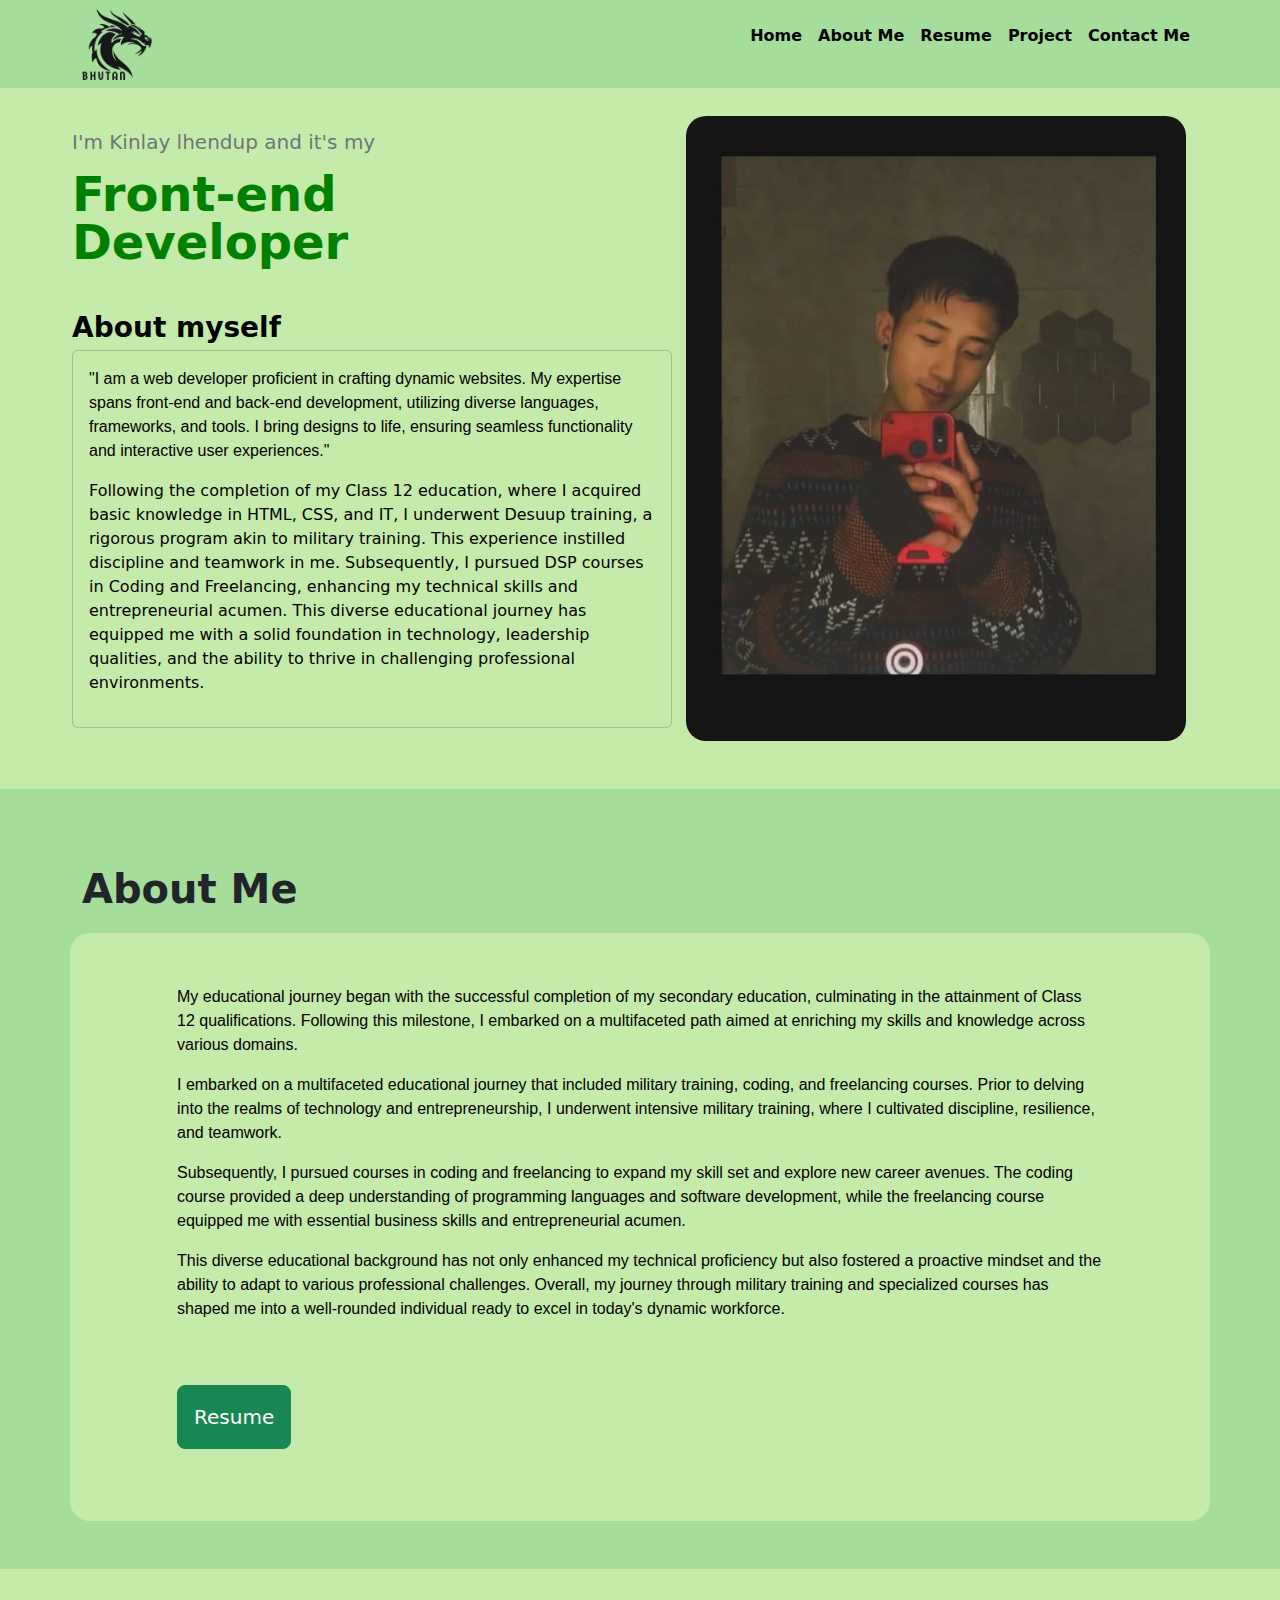
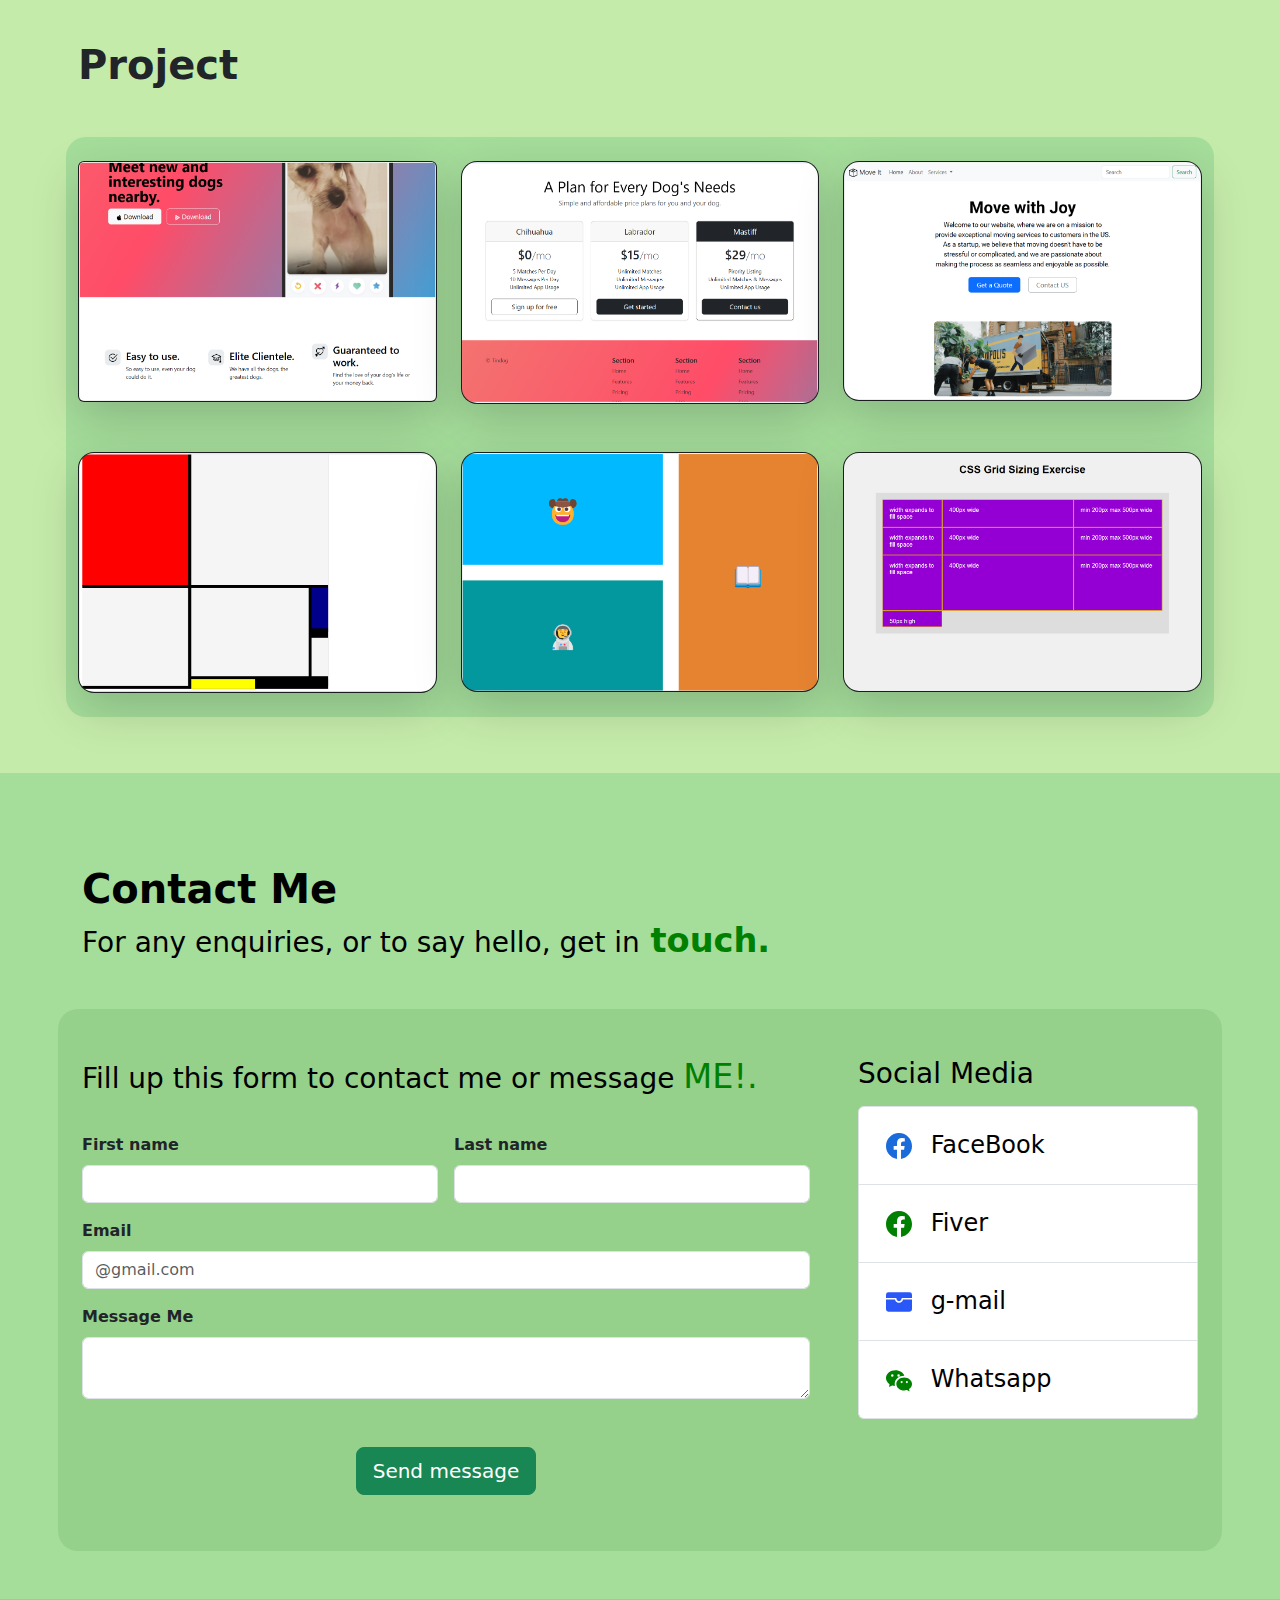
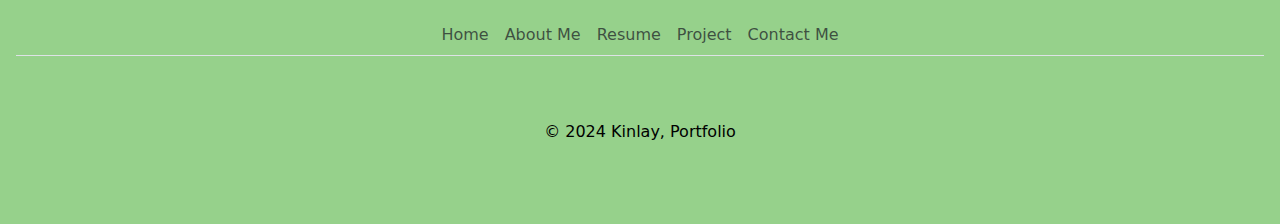
<file: index.html>
<!doctype html>
<html lang="en">
  <head>
    <meta charset="utf-8">
    <meta name="viewport" content="width=device-width, initial-scale=1">
    <title>Project Website</title>
    <link href="https://cdn.jsdelivr.net/npm/bootstrap@5.3.3/dist/css/bootstrap.min.css" rel="stylesheet" integrity="sha384-QWTKZyjpPEjISv5WaRU9OFeRpok6YctnYmDr5pNlyT2bRjXh0JMhjY6hW+ALEwIH" crossorigin="anonymous">
    <link rel="stylesheet" href="./style.css">
  </head>
  <body>
  <script src="https://cdn.jsdelivr.net/npm/bootstrap@5.3.3/dist/js/bootstrap.bundle.min.js" integrity="sha384-YvpcrYf0tY3lHB60NNkmXc5s9fDVZLESaAA55NDzOxhy9GkcIdslK1eN7N6jIeHz" crossorigin="anonymous"></script>


<!-- <header>
  <div class="maincont collapse show" id="navbarHeader"  >
    <div class="container" >
      <div class="row">
        <div class="menubg col-sm-8 col-md-7 py-4">
          <h1 class="text-dark fw-bold  ">MENU</h1>
          <p class="text-body-emphasis ">Click any button to take you in that page. I am a web developer proficient in crafting dynamic websites.
            <p class="text-body-emphasis  "> "My expertise spans front-end and back-end development, utilizing diverse languages, frameworks, and tools. I bring designs to life, ensuring seamless functionality and interactive user experiences."</p>
          </p>
        </div>
        <div class="col-sm-4 offset-md-1 py-4 ">
        
          <div>
            <ul class="navbar-nav ms-auto mb-2 mb-lg-0 "> align-items-right
              <button class="btn btn-success "><li class="nav-item ">
                <a class="nav-link fw-bold " aria-current="page" href="#home">  Home</a>
              </li></button>

              <button class="btn btn-success">
              <li class="nav-item fw-bold ">
                <a class="nav-link " href="#aboutme">About Me </a></li></button>

                <button class="btn btn-success">
                <li class="nav-item fw-bold">
                <a class="nav-link" href="#resume">Resume</a></button>
              </li>
              
              <button class="btn btn-success">
              <li class="nav-item fw-bold">
                <a class="nav-link" href="#project">Project</a>
              </li></button>

              <button class="btn btn-success">
              <li class="nav-item fw-bold">
                <a class="nav-link" href="#contact">Contact Me</a>
              </li>
            </button>
              
            </ul>
          </div>
        </div>
      </div>
    </div>
  </div>
  <div id="home" class="navbar navbar-dark shadow-sm">
    <div class="container">
      <img src="./image/logo.png" alt="logo.png" width="70rem">
      <button class="navbar-toggler text-bg-success" type="button" data-bs-toggle="collapse" data-bs-target="#navbarHeader" aria-controls="navbarHeader" aria-expanded="true" aria-label="Toggle navigation">
        <span class="navbar-toggler-icon"></span>
      </button>
    </div>
  </div>
</header>  -->
<!--  -->

<div id="home" class="menubg ">
  <nav class="navbar navbar-expand-md navbar-dark fixed-top ">
    <div class="container">
      <img src="./image/logo.png" alt="logo.png" width="70rem">
      <button class="navbar-toggler" type="button" data-bs-toggle="collapse" data-bs-target="#navbarCollapse" aria-controls="navbarCollapse" aria-expanded="false" aria-label="Toggle navigation">
        <span class="navbar-toggler-icon"></span>
      </button>
      <div class="leftnav">
      <div class="collapse navbar-collapse" id="navbarCollapse">
        
        <ul class="navbar-nav me-auto mb-2 mb-md-3">
          <li class="nav-item">
            <a class="nav-link fw-bold"  href="#home">Home</a>
          </li>
          <li class="nav-item">
            <a class="nav-link fw-bold" href="#aboutme">About Me</a>
          </li>
          <li class="nav-item">
            <a class="nav-link fw-bold" href="#aboutme">Resume</a>
          </li>
          <li class="nav-item">
            <a class="nav-link fw-bold" href="#project">Project</a>
          </li>
          <li class="nav-item">
            <a class="nav-link fw-bold" href="#contact">Contact Me</a>
          </li>
        </ul>
      </div>
      </div>
    </div>
  </nav>
</div>

    
    <!-- first section Which is home page -->
    <div class="imgbg">
    <div id="leftimg" class="row flex-lg-row-reverse align-items-center g-5 px-5 pb-5 pt-5 mx-0">
      <div class="col-10 col-sm-8 col-lg-6">
        <img id="pic" src="./image/kinlay.jpeg" class="d-block mx-lg-auto img-fluid" alt="image" width="500" height="500" loading="lazy">
      </div>
      <div class="col-lg-6">
        <h5 class="text-secondary mb-3">I'm Kinlay lhendup and it's my</h5>
        <h1 class="display-5 fw-bold text-body-emphasis lh-1 mb-5 text-secondary"><span style="color: green;">Front-end Developer</span></h1>
        
        <!-- <p>
          <div class="d-grid gap-2 d-md-flex justify-content-md-start">
          <button class="btn btn-success btn-lg px-5 me-md-3" type="button" data-bs-toggle="collapse" data-bs-target="#collapseWidthExample" aria-expanded="false" aria-controls="collapseWidthExample" >
            Click here for more
          </button>
        </div>
        </p> -->
        <h3 class=" fw-bold text-body-emphasis lh-1 mb-2 text-secondary">About myself</h3>
        <div style="min-height: 120px;">
          <!-- <div class="collapse collapse-horizontal" id="collapseWidthExample"> -->
            <div class="card card-body text-body-emphasis " style="width: 600px;">
            <p class="fw">
              "I am a web developer proficient in crafting dynamic websites. My expertise spans front-end and back-end development, utilizing diverse languages, frameworks, and tools. I bring designs to life, ensuring seamless functionality and interactive user experiences."
              </p>
              <p>
              Following the completion of my Class 12 education, where I acquired basic knowledge in HTML, CSS, and IT, I underwent Desuup training, a rigorous program akin to military training. This experience instilled discipline and teamwork in me. Subsequently, I pursued DSP courses in Coding and Freelancing, enhancing my technical skills and entrepreneurial acumen. This diverse educational journey has equipped me with a solid foundation in technology, leadership qualities, and the ability to thrive in challenging professional environments.
            </p>
            </div>
          <!-- </div> -->
        </div>  
    </div>
  </div>
</div>
 
  <!-- RESUME PAGE -->
<div id="aboutme" class="resbg" >
  <section class="py-5 text-center container">
    <div class="fw pt-4">
      <h1 class="fw-bold mt-1">About Me</h1></div>
    <div class="box row pt-1">
      <div class="about-para col-lg-10 t-5 mx-auto">

      <p class="fw text-body-emphasis mt-5 ">
          My educational journey began with the successful completion of my secondary education, culminating in the attainment of Class 12 qualifications. Following this milestone, I embarked on a multifaceted path aimed at enriching my skills and knowledge across various domains.
          </P>
          <p class="fw text-body-emphasis ">
          I embarked on a multifaceted educational journey that included military training, coding, and freelancing courses. Prior to delving into the realms of technology and entrepreneurship, I underwent intensive military training, where I cultivated discipline, resilience, and teamwork.
        </p>
          <p class="fw text-body-emphasis ">
          Subsequently, I pursued courses in coding and freelancing to expand my skill set and explore new career avenues. The coding course provided a deep understanding of programming languages and software development, while the freelancing course equipped me with essential business skills and entrepreneurial acumen.
        </p>
          <p class="fw text-body-emphasis mb-5 ">
          This diverse educational background has not only enhanced my technical proficiency but also fostered a proactive mindset and the ability to adapt to various professional challenges. Overall, my journey through military training and specialized courses has shaped me into a well-rounded individual ready to excel in today's dynamic workforce.
        </p>

        <div id="resume" class="d-flex mb-4">
          <a class="btn btn-success btn-lg py-3 mt-3 mb-5" data-bs-toggle="offcanvas" href="#offcanvasExample" role="button" aria-controls="offcanvasExample">
          Resume
        </a>
      
        
        </div>
       

        <div class="offcanvas offcanvas-start" tabindex="-1" id="offcanvasExample" aria-labelledby="offcanvasExampleLabel">
          <div class="leftcol offcanvas-header">

            <h1 class="offcanvas-title fw-bold " id="offcanvasExampleLabel">Education and Skills</h1>
            <button type="button" class="btn-close" data-bs-dismiss="offcanvas" aria-label="Close"></button>
          </div>

            <div class="leftcont">
           <!-- box1 -->
              <div class="col mt-0 shadow mt-2 mx-4 bg-body-tertiary-rounded">
                <div class="card shadow-sm">
                  <div class="icons">
                    <svg class="icon bd-placeholder-img card-img-top "xmlns="http://www.w3.org/2000/svg" width="50" height="50" fill="currentColor" class="bi bi-pencil-square" viewBox="0 0 16 16">
                      <path d="M15.502 1.94a.5.5 0 0 1 0 .706L14.459 3.69l-2-2L13.502.646a.5.5 0 0 1 .707 0l1.293 1.293zm-1.75 2.456-2-2L4.939 9.21a.5.5 0 0 0-.121.196l-.805 2.414a.25.25 0 0 0 .316.316l2.414-.805a.5.5 0 0 0 .196-.12l6.813-6.814z"/>
                      <path fill-rule="evenodd" d="M1 13.5A1.5 1.5 0 0 0 2.5 15h11a1.5 1.5 0 0 0 1.5-1.5v-6a.5.5 0 0 0-1 0v6a.5.5 0 0 1-.5.5h-11a.5.5 0 0 1-.5-.5v-11a.5.5 0 0 1 .5-.5H9a.5.5 0 0 0 0-1H2.5A1.5 1.5 0 0 0 1 2.5z"/>
                    </svg>

                  <svg class="icon bd-placeholder-img card-img-top " xmlns="http://www.w3.org/2000/svg" width="50" height="50" fill="currentColor" class="bi bi-laptop" viewBox="0 0 16 16">
                    <path d="M13.5 3a.5.5 0 0 1 .5.5V11H2V3.5a.5.5 0 0 1 .5-.5zm-11-1A1.5 1.5 0 0 0 1 3.5V12h14V3.5A1.5 1.5 0 0 0 13.5 2zM0 12.5h16a1.5 1.5 0 0 1-1.5 1.5h-13A1.5 1.5 0 0 1 0 12.5"/>
                  </svg>
                  
                </div>
                  <div class="card-body text-body-emphasis">
                    <p class="card-text">I have completed Class 12 with a main focus on 
                        E-commerce, supplemented by basic knowledge of HTML, CSS, and IT. This specialized education equipped me with essential skills in online business and fundamental understanding of web development, fostering my academic and professional growth.</p>
                    <div class="d-flex justify-content-between ">
                      <div></div>
                      <small class="text-body-emphasis">Year of Graduation: 2017-2018</small>
                    </div>
                  </div>
                  <!-- secpara -->
                  <div class="card-body text-body-emphasis">
                    <p class="card-text">
                      I possess proficient knowledge and practical experience in HTML, CSS, and Bootstrap. This expertise enables me to design and develop responsive and visually appealing websites, ensuring an optimal user experience across various devices and platforms.</p>
                    <div class="d-flex justify-content-between ">
                      <div></div>
                      <small class="text-body-emphasis">Year of Graduation: 2022-2024</small>
                    </div>
                  </div>
                </div>
              </div>
           </div>
        </div>
       </div>
      </section>
      
     </div>
     
     <!-- project -->
     <div  class="projectbg ">
      <div id="project" class="container px-2 py-2 pt-4"  id="custom-cards"> 
        <div  class="project-assignment ">
          <h1  class="fw-bold mt-5">Project</h1>
        </div>
        
    
        <div class="three-box row row-cols-1 row-cols-lg-3 align-items-stretch g-4  mt-5 mb-5">
          <div class="col mb-4">
            <div class="cardbg card card-cover h-90 overflow-hidden text-bg-dark rounded-2  shadow-lg" >
              <div class="col">
                <a href="./11.2 TinDog Project/index.html">
                <img class="images" src="./image/projectimg/one.png" alt="one.png">
               </a>
              </div>
            </div>
          </div>
    
          <div class="col mb-4">
            <div class="cardbg card card-cover h-90 overflow-hidden text-bg-dark rounded-4 shadow-lg" >
              <div class="col">
                <a href="./11.2 TinDog Project/index.html">
                <img class="images" src="./image/projectimg/two.png" alt="two.png">
              </a>
              </div>
            </div>
          </div>
    
          <div class="col mb-4">
            <div class="cardbg card card-cover h-90 overflow-hidden text-bg-dark rounded-4 shadow-lg" >
              <div class="col">
                <a href="./11.1 Bootstrap Components/index.html">
                <img class="images" src="./image/projectimg/three.png" alt="three.png">
              </a>
              </div>
            </div>
          </div>

          <div class="col mb-4">
            <div class="cardbg card card-cover h-90 overflow-hidden text-bg-dark rounded-4 shadow-lg" >
              <div class="col">
                <a href="./10.3 Mondrian Project/index.html">
                <img class="images" src="./image/projectimg/four.png" alt="four.png">
                </a>
              </div>
            </div>
          </div>
    
          <div class="col mb-4">
            <div class="cardbg card card-cover h-90 overflow-hidden text-bg-dark rounded-4 shadow-lg" >
              <div class="col">
                <a href="./10.2 Grid Placement/exercise3.html">
                <img class="images" src="./image/projectimg/five.png" alt="five.png">
              </a>
              </div>
            </div>
          </div>
    
          <div class="col mb-4">
            <div class="cardbg card card-cover h-90 overflow-hidden text-bg-dark rounded-4 shadow-lg" >
              <div class="col">
                <a href="./10.1 Grid Sizing/index.html">
                <img class="images" src="./image/projectimg/six.png" alt="six.png">
              </a>
              </div>
            </div>
          </div>
      </div>
  </div>

  </div>

  
  <!-- contact -->
  <div class="maincont  ">
  <div id="contact" class="container pt-5 ">
    
    <div class="pb-5">
      <div  class="mt-1 pt-3 mb-5">
        
       <h1 class="formhead fw-bold text-body-emphasis mt-4 ">Contact Me</h1>
        <h3 class=" text-body-emphasis" >
          For any enquiries, or to say hello, get in<span style="color:green; font-size:larger ;" > <b>touch.</b></span>
        </h3>
      </div>
  
      <div class="contact row g-5 mt-2 ">
        <div class="col-md-5 col-lg-4 order-md-last">
          <h3 class="d-flex justify-content-between align-items-center mb-3">
            <span class="text-body-emphasis">Social Media</span>
            
          </h3>
          <ul class="list-group mb-3">
            <li class="list-group-item d-flex justify-content-between lh-sm">
              <div>
                <a class="sociallink" href="https://www.facebook.com/login/web/?email=77223489&is_from_lara=1">
                <h4 class="py-2 mt-2  text-body-emphasis">
                  <svg class="icon1" xmlns="http://www.w3.org/2000/svg" width="16" height="26" fill="currentColor" class="bi bi-facebook" viewBox="0 0 16 16">
                    <path d="M16 8.049c0-4.446-3.582-8.05-8-8.05C3.58 0-.002 3.603-.002 8.05c0 4.017 2.926 7.347 6.75 7.951v-5.625h-2.03V8.05H6.75V6.275c0-2.017 1.195-3.131 3.022-3.131.876 0 1.791.157 1.791.157v1.98h-1.009c-.993 0-1.303.621-1.303 1.258v1.51h2.218l-.354 2.326H9.25V16c3.824-.604 6.75-3.934 6.75-7.951"/></svg>
                FaceBook </h4>
              </a>
              </div>
            </li>
            <li class="list-group-item d-flex justify-content-between lh-sm">

              <div>
                <a class="sociallink" href="https://www.fiverr.com/">
                <h4 class="py-2 mt-2  text-body-emphasis">
                  <svg class="icon2" xmlns="http://www.w3.org/2000/svg" width="16" height="26" fill="currentColor" class="bi bi-facebook" viewBox="0 0 16 16">
                    <path d="M16 8.049c0-4.446-3.582-8.05-8-8.05C3.58 0-.002 3.603-.002 8.05c0 4.017 2.926 7.347 6.75 7.951v-5.625h-2.03V8.05H6.75V6.275c0-2.017 1.195-3.131 3.022-3.131.876 0 1.791.157 1.791.157v1.98h-1.009c-.993 0-1.303.621-1.303 1.258v1.51h2.218l-.354 2.326H9.25V16c3.824-.604 6.75-3.934 6.75-7.951"/></svg>
                Fiver </h4>
              </a>
              </div>
            
            </li>

            <li class="list-group-item d-flex justify-content-between lh-sm">
              <div>
                <a class="sociallink" href="https://mail.google.com/mail/u/0/#sent?compose=new">
                <h4 class="py-2 mt-2 text-body-emphasis">
                  <svg class="icon3" xmlns="http://www.w3.org/2000/svg" width="16" height="26" fill="currentColor" class="bi bi-wallet-fill" viewBox="0 0 16 16">
                    <path d="M1.5 2A1.5 1.5 0 0 0 0 3.5v2h6a.5.5 0 0 1 .5.5c0 .253.08.644.306.958.207.288.557.542 1.194.542s.987-.254 1.194-.542C9.42 6.644 9.5 6.253 9.5 6a.5.5 0 0 1 .5-.5h6v-2A1.5 1.5 0 0 0 14.5 2z"/>
                    <path d="M16 6.5h-5.551a2.7 2.7 0 0 1-.443 1.042C9.613 8.088 8.963 8.5 8 8.5s-1.613-.412-2.006-.958A2.7 2.7 0 0 1 5.551 6.5H0v6A1.5 1.5 0 0 0 1.5 14h13a1.5 1.5 0 0 0 1.5-1.5z"/>
                  </svg>
                g-mail </h4>
              </a>
              </div>
            </li>
            <li class="list-group-item d-flex justify-content-between lh-sm">
              <div>
                <a class="sociallink" href="https://www.whatsapp.com/download?lang=en">
                <h4 class="py-2 mt-2  text-body-emphasis">
                  <svg class="icon4" xmlns="http://www.w3.org/2000/svg" width="16" height="26" fill="currentColor" class="bi bi-wechat" viewBox="0 0 16 16">
                    <path d="M11.176 14.429c-2.665 0-4.826-1.8-4.826-4.018 0-2.22 2.159-4.02 4.824-4.02S16 8.191 16 10.411c0 1.21-.65 2.301-1.666 3.036a.32.32 0 0 0-.12.366l.218.81a.6.6 0 0 1 .029.117.166.166 0 0 1-.162.162.2.2 0 0 1-.092-.03l-1.057-.61a.5.5 0 0 0-.256-.074.5.5 0 0 0-.142.021 5.7 5.7 0 0 1-1.576.22M9.064 9.542a.647.647 0 1 0 .557-1 .645.645 0 0 0-.646.647.6.6 0 0 0 .09.353Zm3.232.001a.646.646 0 1 0 .546-1 .645.645 0 0 0-.644.644.63.63 0 0 0 .098.356"/>
                    <path d="M0 6.826c0 1.455.781 2.765 2.001 3.656a.385.385 0 0 1 .143.439l-.161.6-.1.373a.5.5 0 0 0-.032.14.19.19 0 0 0 .193.193q.06 0 .111-.029l1.268-.733a.6.6 0 0 1 .308-.088q.088 0 .171.025a6.8 6.8 0 0 0 1.625.26 4.5 4.5 0 0 1-.177-1.251c0-2.936 2.785-5.02 5.824-5.02l.15.002C10.587 3.429 8.392 2 5.796 2 2.596 2 0 4.16 0 6.826m4.632-1.555a.77.77 0 1 1-1.54 0 .77.77 0 0 1 1.54 0m3.875 0a.77.77 0 1 1-1.54 0 .77.77 0 0 1 1.54 0"/>
                  </svg>
                Whatsapp </h4>
              </a>
              </div>
            </li>
            <!-- <li class="list-group-item d-flex justify-content-between">
              <div>
                <a class="sociallink" href="https://www.facebook.com/login.php/">
                <h4 class="py-2 mt-2  text-body-emphasis">
                  <svg class="icon5" xmlns="http://www.w3.org/2000/svg" width="16" height="26" fill="currentColor" class="bi bi-telephone-plus-fill" viewBox="0 0 16 16">
                    <path fill-rule="evenodd" d="M1.885.511a1.745 1.745 0 0 1 2.61.163L6.29 2.98c.329.423.445.974.315 1.494l-.547 2.19a.68.68 0 0 0 .178.643l2.457 2.457a.68.68 0 0 0 .644.178l2.189-.547a1.75 1.75 0 0 1 1.494.315l2.306 1.794c.829.645.905 1.87.163 2.611l-1.034 1.034c-.74.74-1.846 1.065-2.877.702a18.6 18.6 0 0 1-7.01-4.42 18.6 18.6 0 0 1-4.42-7.009c-.362-1.03-.037-2.137.703-2.877zM12.5 1a.5.5 0 0 1 .5.5V3h1.5a.5.5 0 0 1 0 1H13v1.5a.5.5 0 0 1-1 0V4h-1.5a.5.5 0 0 1 0-1H12V1.5a.5.5 0 0 1 .5-.5"/>
                  </svg>
                +975-123 456 78 </h4>
              </a>
              </div>
            </li> -->
          </ul> 
        </div>
        <div class="col-md-7 col-lg-8 mb-5">
          <h3 class="mb-3 text-body-emphasis">Fill up this form to contact me or message <span style="color:green; font-size:larger ;" > ME!.</h3></span>

          
          <form class="needs-validation" novalidate="">
            <div class="row g-3">
              <div class="col-sm-6">
                <label for="firstName" class="form-label">First name</label>
                <input type="text" class="form-control" id="firstName" placeholder="" value="" required="">
                <div class="invalid-feedback">
                  Valid first name is required.
                </div>
              </div>
  
              <div class="col-sm-6">
                <label for="lastName" class="form-label">Last name</label>
                <input type="text" class="form-control" id="lastName" placeholder="" value="" required="">
                <div class="invalid-feedback">
                  Valid last name is required.
                </div>
              </div>
  
              
  
              <div class="col-12">
                <label for="email" class="form-label">Email </label>
                <input type="email" class="form-control" id="email" placeholder="@gmail.com">
                <div class="invalid-feedback">
                  Please enter a valid email address for shipping updates.
                </div>
              </div>
  
              <div class="col-12">
                <label for="address" class="form-label">Message Me</label>
                <textarea type="text" class="form-control" id="address" placeholder="" required=""></textarea>
                <div class="invalid-feedback">
                  Please enter your shipping address.
                </div>
              </div>

  
              

            </div>
            <center>
            <button class="f-100 btn btn-success btn-lg mt-5 mb-2" type="submit">Send message</button>
          </center>
          </div>
    
     </div>
    </div>
  </div>
  </div>
  <div class="contact ">
     
    <footer class="contact p-3">
      <ul class="nav justify-content-center border-bottom  mb-3">
        <li class="nav-item"><a href="#home" class="nav-link px-2 text-body-secondary">Home</a></li>
        <li class="nav-item"><a href="#aboutme" class="nav-link px-2 text-body-secondary">About Me</a></li>
        <li class="nav-item"><a href="#aboutme" class="nav-link px-2 text-body-secondary">Resume</a></li>
        <li class="nav-item"><a href="#project" class="nav-link px-2 text-body-secondary">Project</a></li>
        <li class="nav-item"><a href="#contact" class="nav-link px-2 text-body-secondary">Contact Me</a></li>
      </ul>
      <p class="text-center text-body-emphasis p-5 ">© 2024 Kinlay, Portfolio</p>
    </footer>
  </div>
  </body>
</html>
</file>
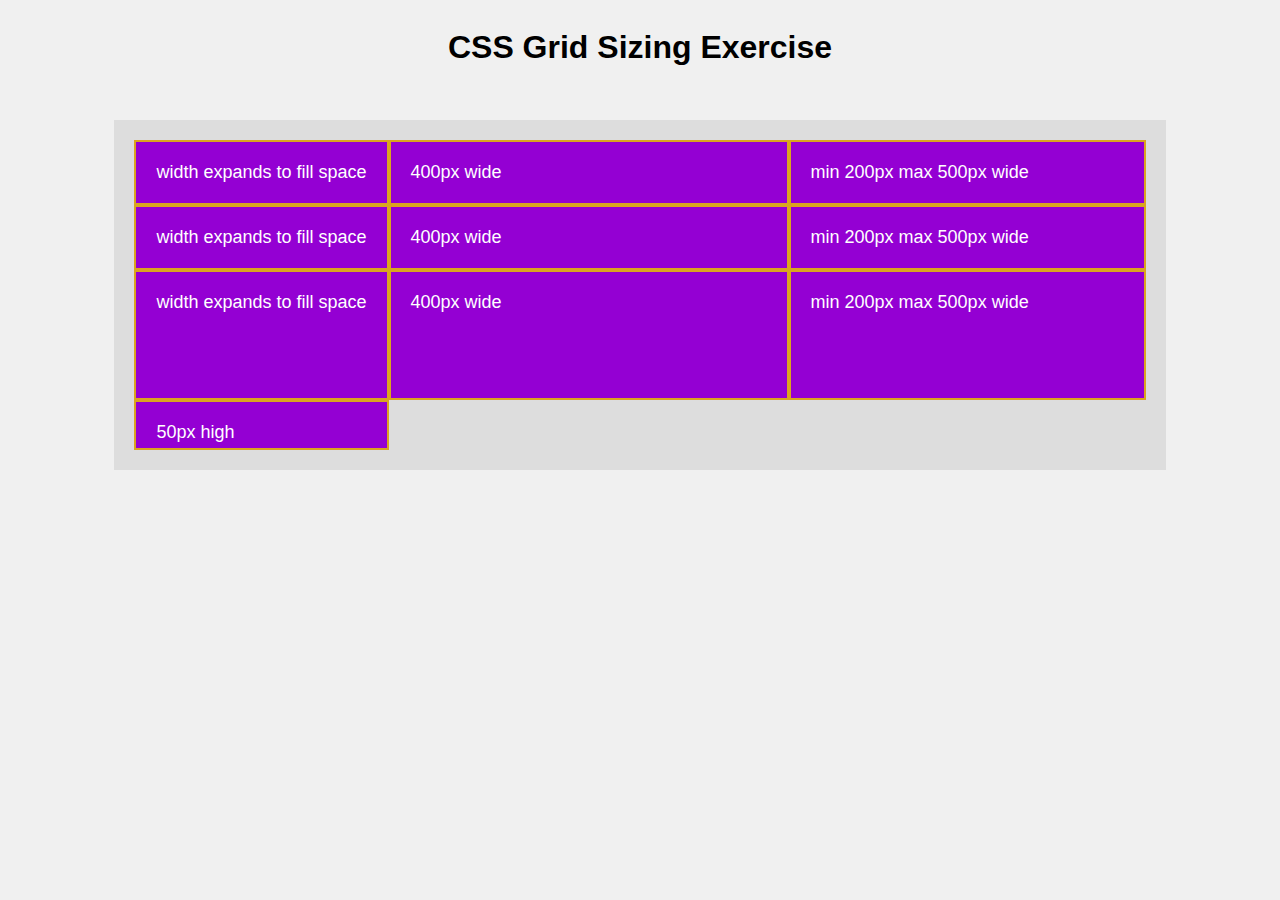
<file: 10.1 Grid Sizing/index.html>
<!DOCTYPE html>
<html lang="en">

<head>
  <meta charset="UTF-8">
  <meta name="viewport" content="width=device-width, initial-scale=1.0">
  <title>CSS Grid Sizing Exercise</title>
  <style>
    body {
      font-family: Arial, sans-serif;
      display: flex;
      flex-direction: column;
      align-items: center;
      justify-content: start;
      background-color: #f0f0f0;
    }

    textarea {
      width: 80%;
      min-height: 150px;
      margin-top: 20px;
      resize: vertical;
      font-family: monospace;
    }

    .grid-container {
      width: 80%;
      background-color: #ddd;
      padding: 20px;
      margin: 2rem;
      display:grid;
      grid-template-columns:auto 400px  minmax(200px, 500px); 
      grid-template-rows: 1fr 1fr 2fr;
      grid-auto-rows: 50px;
    }

    .grid-item {
      background-color: darkviolet;
      color: white;
      font-size: 18px;
      padding: 20px;
      border: 2px solid goldenrod;
      
    }
  </style>
</head>

<body>
  <h1>CSS Grid Sizing Exercise</h1>

  <div class="grid-container" id="container">
    <div class="grid-item">width expands to fill space</div>
    <div class="grid-item">400px wide</div>
    <div class="grid-item">min 200px max 500px wide</div>
    <div class="grid-item">width expands to fill space</div>
    <div class="grid-item">400px wide</div>
    <div class="grid-item">min 200px max 500px wide</div>
    <div class="grid-item">width expands to fill space</div>
    <div class="grid-item">400px wide</div>
    <div class="grid-item">min 200px max 500px wide</div>
    <div class="grid-item">50px high</div>
  </div>
 
</body>

</html>
</file>
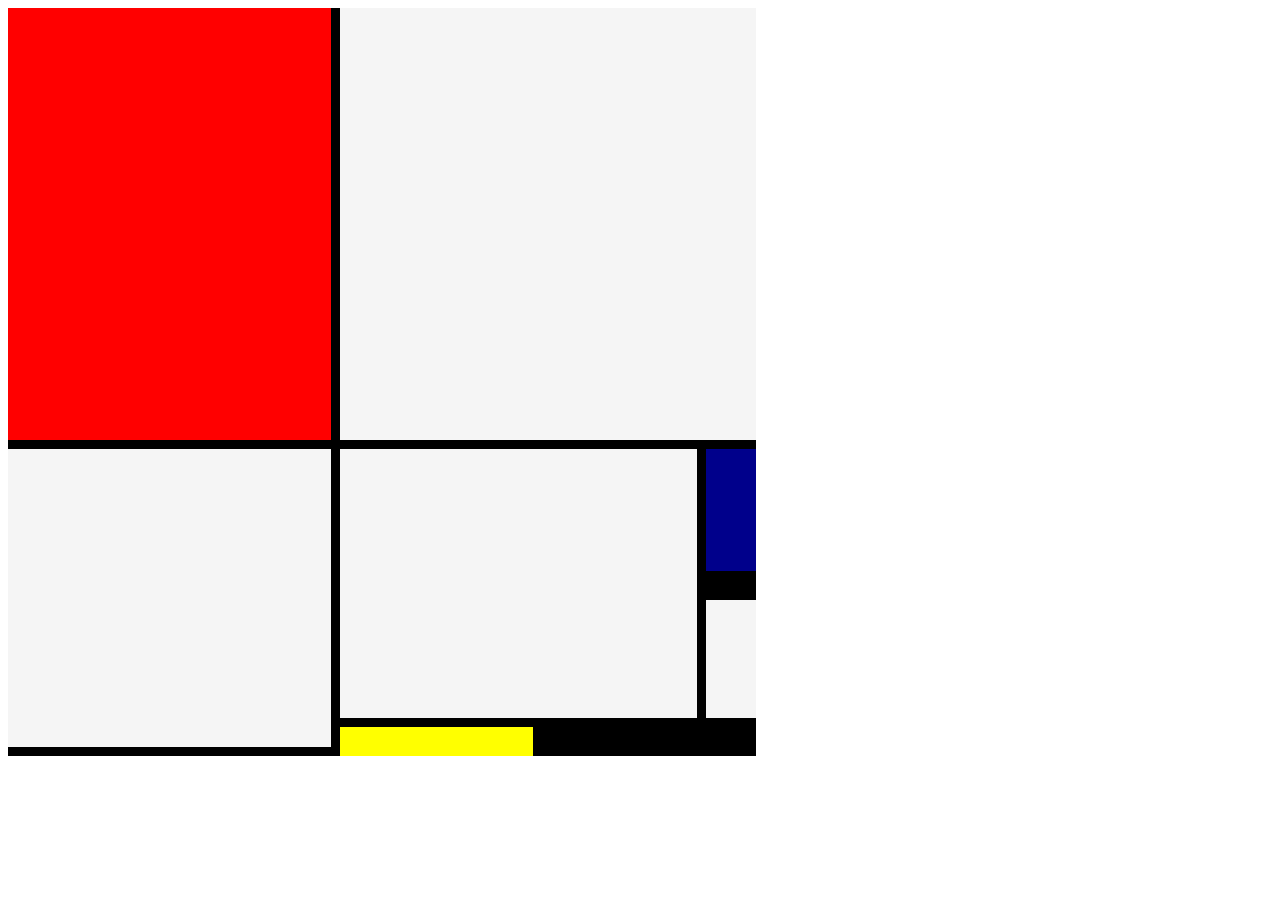
<file: 10.3 Mondrian Project/index.html>
<!DOCTYPE html>
<html lang="en">

<head>
  <meta charset="UTF-8">
  <meta name="viewport" content="width=device-width, initial-scale=1.0">
  <title>Mondrian Project</title>
  <style>
    /* 
    Write your CSS here 
    Gap Colour: #000
    White: #F0F1EC
    Red: #E72F24
    Black: #232629
    Blue: #004592
    Yellow: #F9D01E

    For dimensions, see dimensions.png image.
    HINT: Remember you can't change the properties of grid lines.
    But grid lines are transparent!
    */
    .contain {
      display: grid;
      width: 748px;
      height: 748px;
      grid-template-rows: 424fr 130fr 125fr 20fr;
      grid-template-columns: 320fr 192fr 153fr 50fr;
      gap: 9px;
      /* gap-color:; */
      background-color: black;
     }
     .box1{
      background-color: red;
      
     }
     .box2{
      background-color: whitesmoke;
      grid-column: span 3;
      
     }
     .box3{
      background-color: whitesmoke;
      grid-template-columns: \q\\;
      grid-row: span 3;
     }
     .box4{
      background-color: whitesmoke;
      grid-row: span 2;
      grid-column: span 2;
     }
     .blue{
      background-color: darkblue;
      border-bottom: 10px solid black;
      
     }
     .leftthinwhite{
      background-color: whitesmoke;
      
      margin-top: 10px;
      
     }
     .yellow {
      background-color: yellow;
      grid-row: span 2;
     }
     .black{
      background: color #232629;
      grid-column: span 1;
     }
     .rightthinwhite{
      background-color:black;
     }
  </style>
</head>

<body>
  <!-- Write your HTML here -->

  <div class="contain">

    <div class="box1"></div>

    <div  class="box2"></div>

    <div  class="box3"></div>

    <div  class="box4"></div>

    <div  class="blue"></div>

    <div  class="leftthinwhite"></div>

   <div class="yellow"></div>

   <div  class="black"></div>

  <div  class="rightthinwhite"></div>

</div>

</body>

</html>
</file>
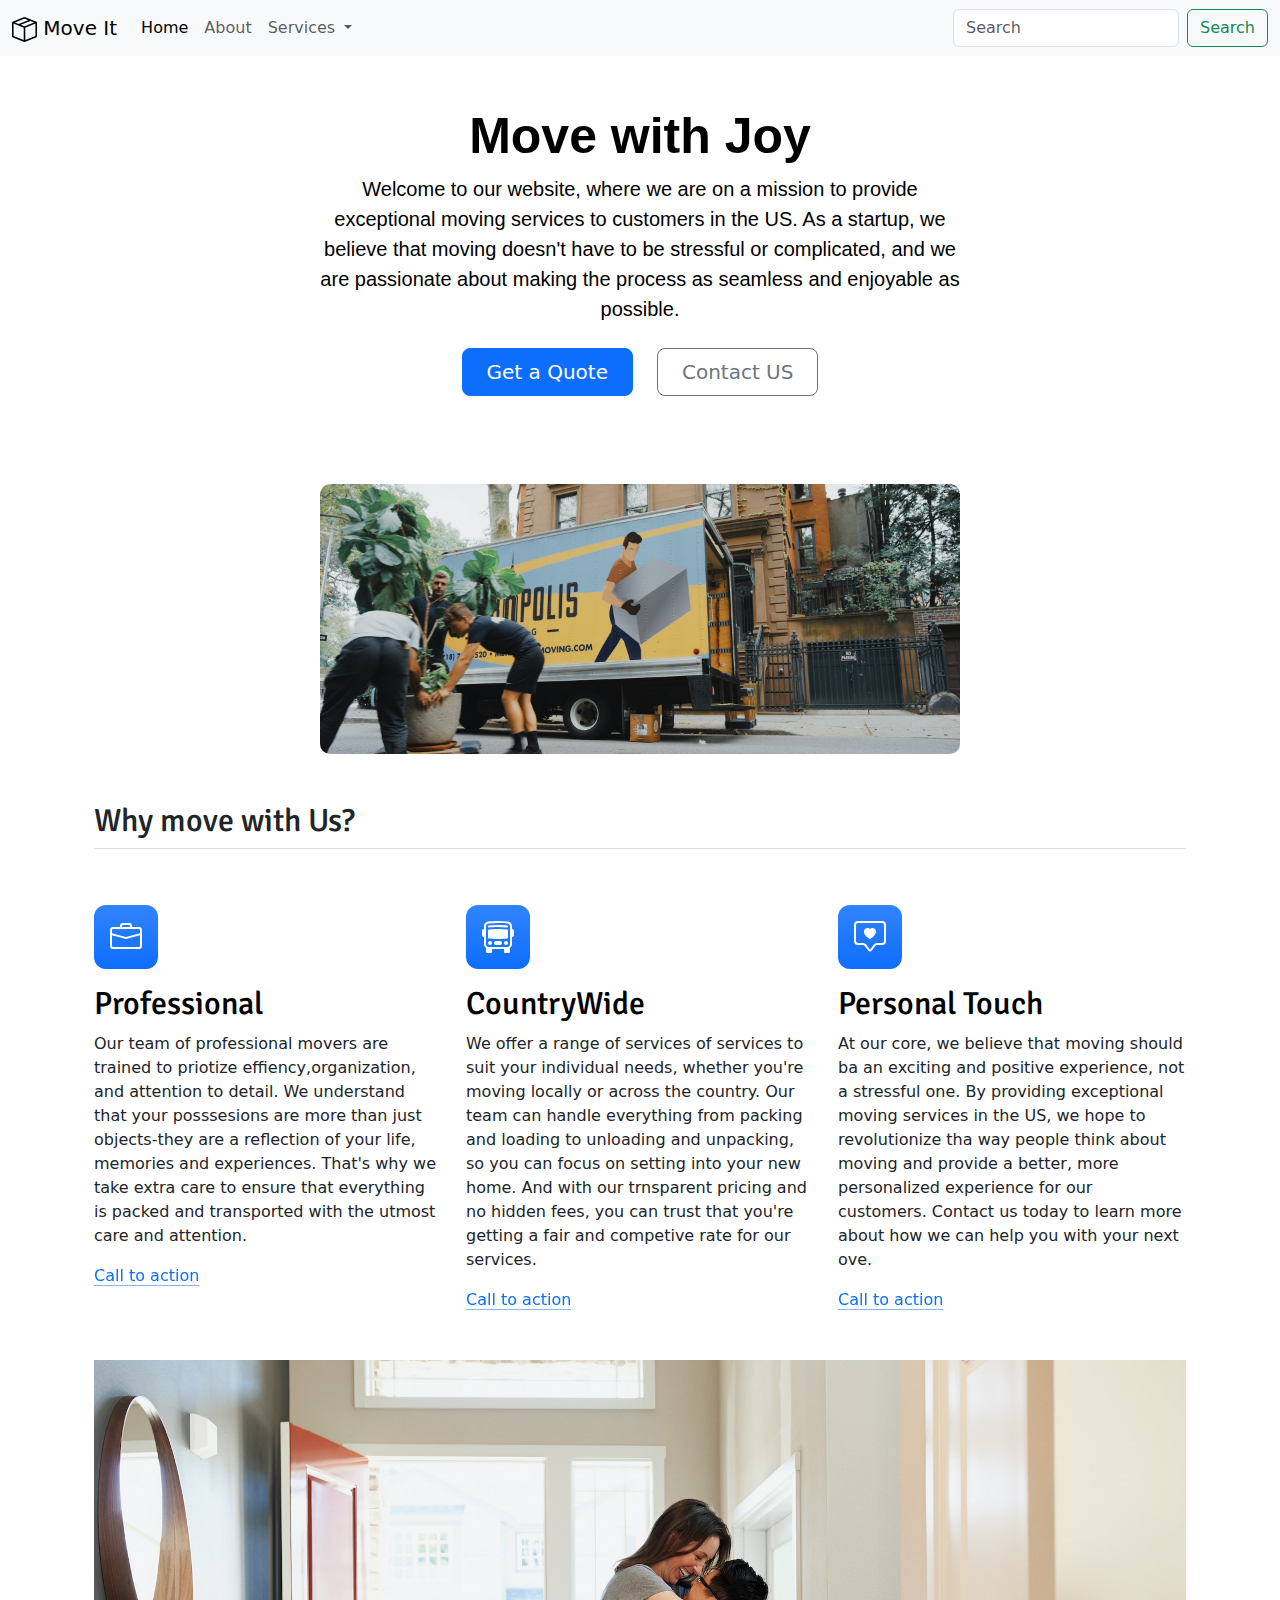
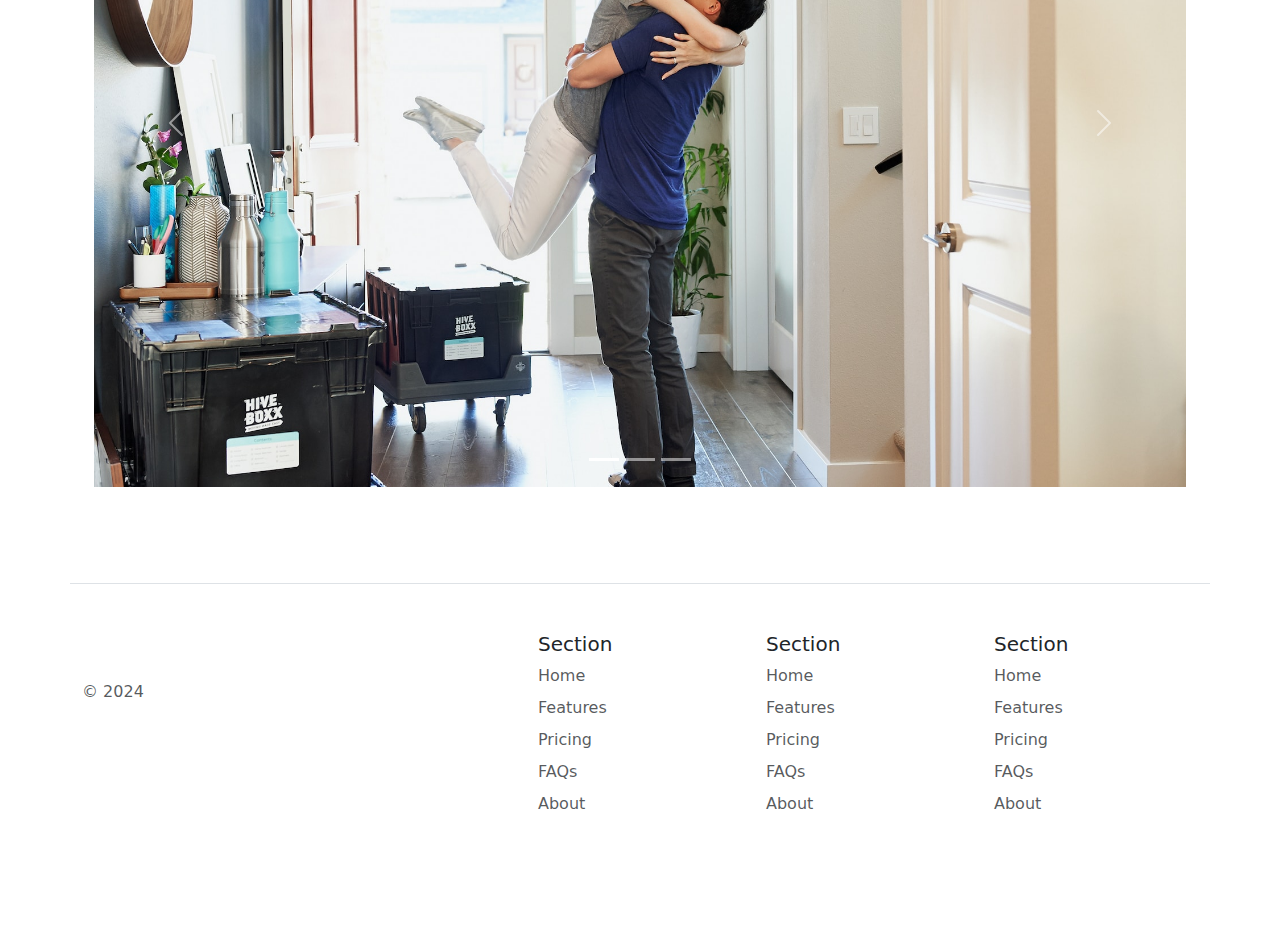
<file: 11.1 Bootstrap Components/index.html>
<!doctype html>
<html lang="en">
  <head>
    <meta charset="utf-8">
    <meta name="viewport" content="width=device-width, initial-scale=1">
    <title>Bootstrap demo Projedct</title>
    <link href="https://cdn.jsdelivr.net/npm/bootstrap@5.3.3/dist/css/bootstrap.min.css" rel="stylesheet" integrity="sha384-QWTKZyjpPEjISv5WaRU9OFeRpok6YctnYmDr5pNlyT2bRjXh0JMhjY6hW+ALEwIH" crossorigin="anonymous">
    <link rel="stylesheet" href="./style.css"/>
    <link rel="preconnect" href="https://fonts.googleapis.com">
<link rel="preconnect" href="https://fonts.gstatic.com" crossorigin>
<link href="https://fonts.googleapis.com/css2?family=Signika+Negative:wght@300..700&display=swap" rel="stylesheet">
  </head>
  <body>
   
    <script src="https://cdn.jsdelivr.net/npm/bootstrap@5.3.3/dist/js/bootstrap.bundle.min.js" integrity="sha384-YvpcrYf0tY3lHB60NNkmXc5s9fDVZLESaAA55NDzOxhy9GkcIdslK1eN7N6jIeHz" crossorigin="anonymous"></script>

    <!-- bst -->
    <nav class="navbar navbar-expand-lg bg-body-tertiary">
      <div class="container-fluid">
       
        <a class="navbar-brand" href="#"> <img src="./box-seam.svg" height="25px"/>   Move It</a>
        <button class="navbar-toggler" type="button" data-bs-toggle="collapse" data-bs-target="#navbarSupportedContent" aria-controls="navbarSupportedContent" aria-expanded="false" aria-label="Toggle navigation">
          <span class="navbar-toggler-icon"></span>
        </button>
        <div class="collapse navbar-collapse" id="navbarSupportedContent">
          <ul class="navbar-nav me-auto mb-2 mb-lg-0">
            <li class="nav-item">
              <a class="nav-link active" aria-current="page" href="#">Home</a>
            </li>
            <li class="nav-item">
              <a class="nav-link" href="#">About</a>
            </li>
            <li class="nav-item dropdown">
              <a class="nav-link dropdown-toggle" href="#" role="button" data-bs-toggle="dropdown" aria-expanded="false">
                Services
              </a>
              <ul class="dropdown-menu">
                <li><a class="dropdown-item" href="#">Action</a></li>
                <li><a class="dropdown-item" href="#">Another action</a></li>
                <li><hr class="dropdown-divider"></li>
                <li><a class="dropdown-item" href="#">Something else here</a></li>
              </ul>
            </li>
            
          </ul>
          <form class="d-flex" role="search">
            <input class="form-control me-2" type="search" placeholder="Search" aria-label="Search">
            <button class="btn btn-outline-success" type="submit">Search</button>
          </form>
        </div>
      </div>
    </nav>

    <!-- start -->
 <div class="container1">

<div class="text">
  <h1 class="head">Move with Joy</h1>
  <p class="lead mb-4 ">Welcome to our website, where we are on a mission to provide exceptional moving services to customers in the US. As a startup, we believe that moving doesn't have to be stressful or complicated, and we are passionate about making the process as seamless and enjoyable as possible.</p>
  <div class="d-grid gap-2 d-sm-flex justify-content-sm-center mb-5">
    <button type="button" class="btn btn-primary btn-lg px-4 me-sm-3">Get a Quote</button>
    <button type="button" class="btn btn-outline-secondary btn-lg px-4">Contact US</button>
  </div>
</div>

<div class="line">
  <img class="van" src="./moving-van.jpg" alt="">
 </div>
</div> 

<!-- <div class="px-4 pt-5 my-5 text-center border-bottom">
  <h1 class="display-4 fw-bold text-body-emphasis">Move with Joy</h1>
  <div class="col-lg-4 mx-auto">
    <p class="lead mb-4 ">Welcome to our website, where we are on a mission to provide exceptional moving services to customers in the US. As a startup, we believe that moving doesn't have to be stressful or complicated, and we are passionate about making the process as seamless and enjoyable as possible.</p>
    <div class="d-grid gap-2 d-sm-flex justify-content-sm-center mb-5">
      <button type="button" class="btn btn-primary btn-lg px-4 me-sm-3">Get a Quote</button>
      <button type="button" class="btn btn-outline-secondary btn-lg px-4">Contact US</button>
    </div>
  </div>
  <div class="overflow-hidden" style="max-height: 30vh;">
    <div class="container px-5">
      <img src="./moving-van.jpg" class="img-fluid border rounded-3 shadow-lg mb-4" alt="Example image" width="700" height="500" loading="lazy">
    </div>
  </div>
</div> -->

 
<!-- sec section -->
<div class="container px-4 py-5" id="featured-3">
  <h2 class="pb-2 border-bottom">Why move with Us?</h2>
  <div class="row g-4 py-5 row-cols-1 row-cols-lg-3">
    <div class="feature col">
      
      <div class="feature-icon d-inline-flex align-items-center justify-content-center text-bg-primary bg-gradient fs-2 mb-3">
        
        <img class="ic" src="./briefcase.svg" alt="">
      </div>
      <h3 class="fs-2 text-body-emphasis">Professional</h3>
      <p>Our team of professional movers are trained to priotize effiency,organization, and attention to detail. We understand that your posssesions are more than just objects-they are a reflection of your life, memories and experiences. That's why we take extra care to ensure that everything is packed and transported with the utmost care and attention.</p>

      <a href="#" class="icon-link">
        Call to action
        <svg class="bi"><use xlink:href="#chevron-right"></use></svg>
      </a>
    </div>
    <div class="feature col">
      <div class="feature-icon d-inline-flex align-items-center justify-content-center text-bg-primary bg-gradient fs-2 mb-3">
        <img class="ic" src="./bus-front.svg" alt="">
      </div>
      <h3 class="fs-2 text-body-emphasis">CountryWide</h3>
      <p>We offer a range of services of services to suit your individual needs, whether you're moving locally or across the country. Our team can handle everything from packing and loading to unloading and unpacking, so you can focus on setting into your new home. And with our trnsparent pricing and no hidden fees, you can trust that you're getting a fair and competive rate for our services.</p>
      <a href="#" class="icon-link">
        Call to action
        <svg class="bi"><use xlink:href="#chevron-right"></use></svg>
      </a>
    </div>
    <div class="feature col">
      <div class="feature-icon d-inline-flex align-items-center justify-content-center text-bg-primary bg-gradient fs-2 mb-3">
        <img class="ic" src="./chat-square-heart.svg" alt="">
      </div>
      <h3 class="fs-2 text-body-emphasis">Personal Touch</h3>
      <p>At our core, we believe that moving should ba an exciting and positive experience, not a stressful one. By providing exceptional moving services in the US, we hope to revolutionize tha way people think about moving and provide a better, more personalized experience for our customers. Contact us today to learn more about how we can help you with your next ove.</p>
      <a href="#" class="icon-link">
        Call to action
        <svg class="bi"><use xlink:href="#chevron-right"></use></svg>
      </a>
    </div>
    
  </div>

  <!-- Third section -->
  <div id="carouselExampleIndicators" class="carousel slide">
    <div class="carousel-indicators">
      <button type="button" data-bs-target="#carouselExampleIndicators" data-bs-slide-to="0" class="active" aria-current="true" aria-label="Slide 1"></button>
      <button type="button" data-bs-target="#carouselExampleIndicators" data-bs-slide-to="1" aria-label="Slide 2"></button>
      <button type="button" data-bs-target="#carouselExampleIndicators" data-bs-slide-to="2" aria-label="Slide 3"></button>
    </div>
    <div class="carousel-inner">
      <div class="carousel-item active">
        <img src="./couple.jpg" class="d-block w-100" alt="...">
      </div>
      <div class="carousel-item">
        <img src="./dog.jpg" class="d-block w-100" alt="...">
      </div>
      <div class="carousel-item">
        <img src="./family.jpg" class="d-block w-100" alt="...">
      </div>
    </div>
    <button class="carousel-control-prev" type="button" data-bs-target="#carouselExampleIndicators" data-bs-slide="prev">
      <span class="carousel-control-prev-icon" aria-hidden="true"></span>
      <span class="visually-hidden">Previous</span>
    </button>
    <button class="carousel-control-next" type="button" data-bs-target="#carouselExampleIndicators" data-bs-slide="next">
      <span class="carousel-control-next-icon" aria-hidden="true"></span>
      <span class="visually-hidden">Next</span>
    </button>
  </div>
      

  </div>
  <div class="container">
    <footer class="row row-cols-1 row-cols-sm-2 row-cols-md-5 py-5 my-5 border-top">
      <div class="col mb-3">
        <a href="/" class="d-flex align-items-center mb-3 link-body-emphasis text-decoration-none">
          <svg class="bi me-2" width="40" height="32"><use xlink:href="#bootstrap"></use></svg>
        </a>
        <p class="text-body-secondary">© 2024</p>
      </div>
  
      <div class="col mb-3">
  
      </div>
  
      <div class="col mb-3">
        <h5>Section</h5>
        <ul class="nav flex-column">
          <li class="nav-item mb-2"><a href="#" class="nav-link p-0 text-body-secondary">Home</a></li>
          <li class="nav-item mb-2"><a href="#" class="nav-link p-0 text-body-secondary">Features</a></li>
          <li class="nav-item mb-2"><a href="#" class="nav-link p-0 text-body-secondary">Pricing</a></li>
          <li class="nav-item mb-2"><a href="#" class="nav-link p-0 text-body-secondary">FAQs</a></li>
          <li class="nav-item mb-2"><a href="#" class="nav-link p-0 text-body-secondary">About</a></li>
        </ul>
      </div>
  
      <div class="col mb-3">
        <h5>Section</h5>
        <ul class="nav flex-column">
          <li class="nav-item mb-2"><a href="#" class="nav-link p-0 text-body-secondary">Home</a></li>
          <li class="nav-item mb-2"><a href="#" class="nav-link p-0 text-body-secondary">Features</a></li>
          <li class="nav-item mb-2"><a href="#" class="nav-link p-0 text-body-secondary">Pricing</a></li>
          <li class="nav-item mb-2"><a href="#" class="nav-link p-0 text-body-secondary">FAQs</a></li>
          <li class="nav-item mb-2"><a href="#" class="nav-link p-0 text-body-secondary">About</a></li>
        </ul>
      </div>
  
      <div class="col mb-3">
        <h5>Section</h5>
        <ul class="nav flex-column">
          <li class="nav-item mb-2"><a href="#" class="nav-link p-0 text-body-secondary">Home</a></li>
          <li class="nav-item mb-2"><a href="#" class="nav-link p-0 text-body-secondary">Features</a></li>
          <li class="nav-item mb-2"><a href="#" class="nav-link p-0 text-body-secondary">Pricing</a></li>
          <li class="nav-item mb-2"><a href="#" class="nav-link p-0 text-body-secondary">FAQs</a></li>
          <li class="nav-item mb-2"><a href="#" class="nav-link p-0 text-body-secondary">About</a></li>
        </ul>
      </div>
    </footer>
  </div>
  </body>
</html>
</file>
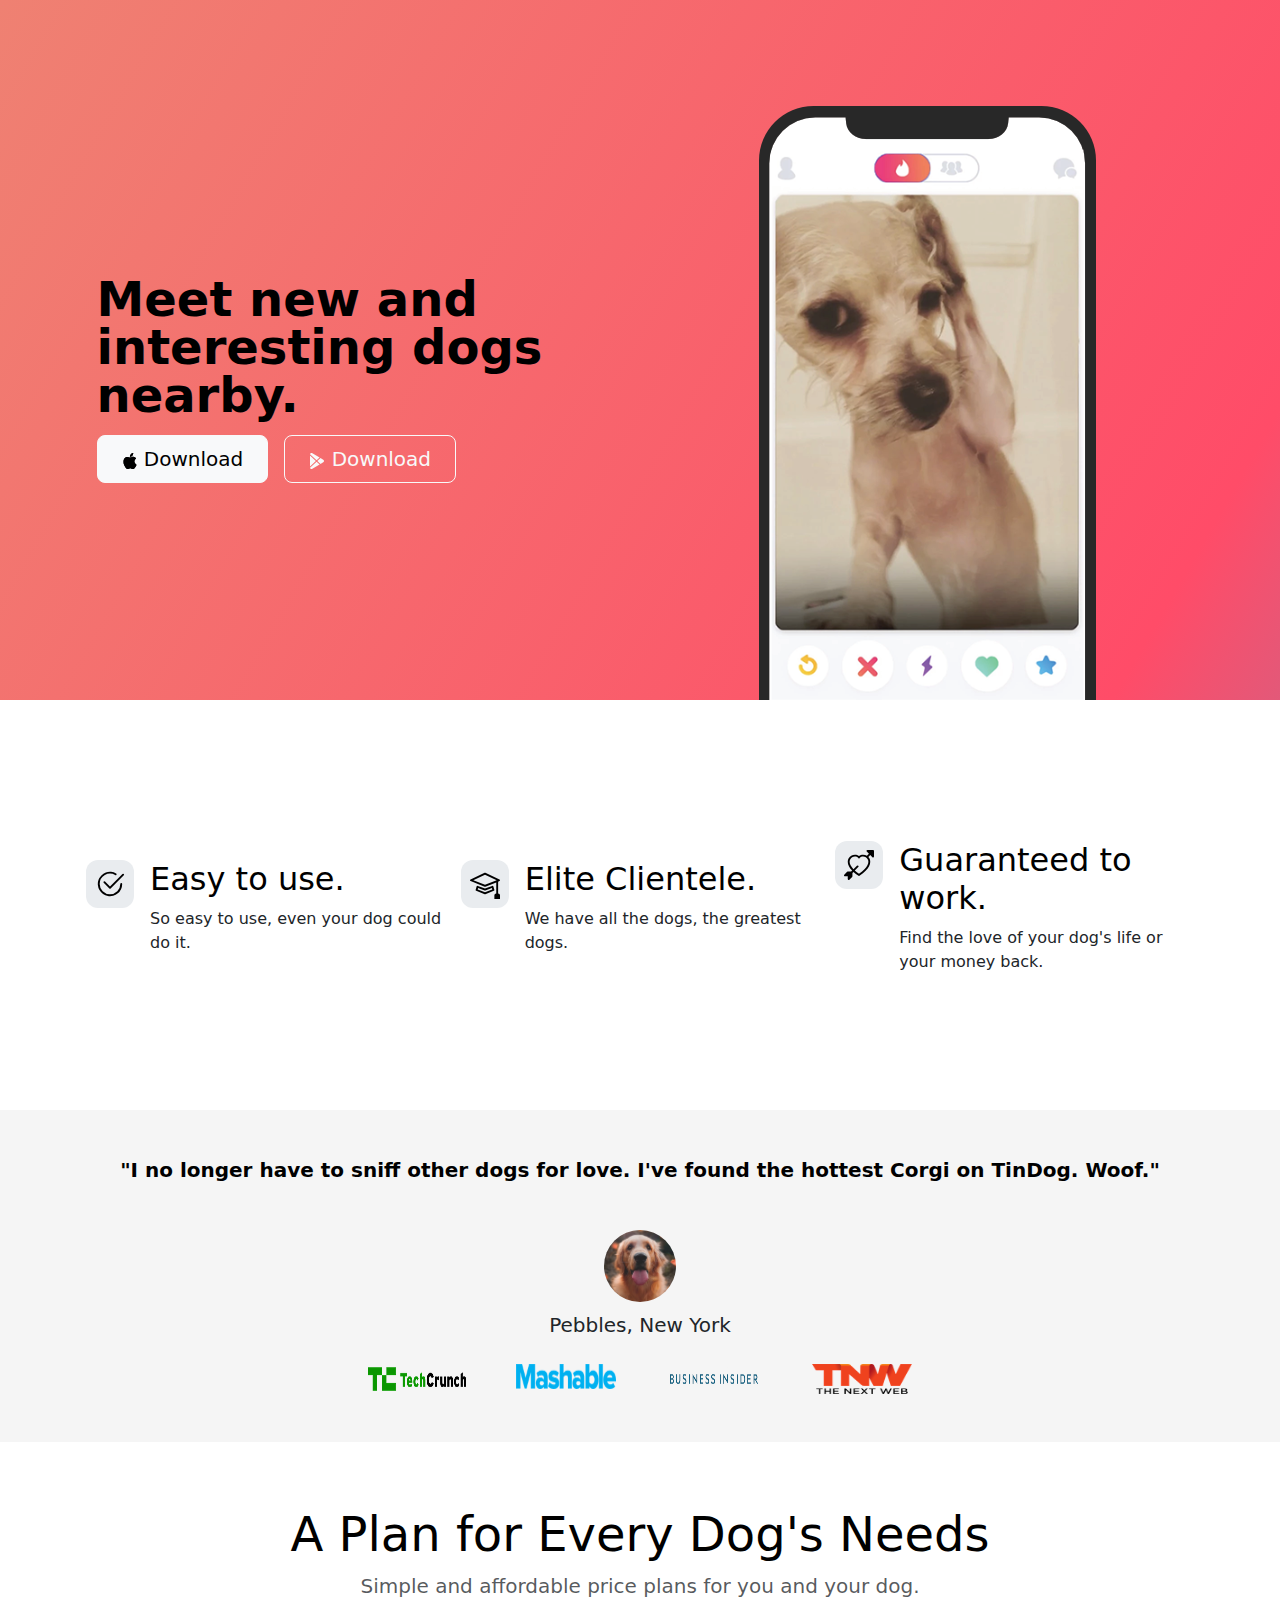
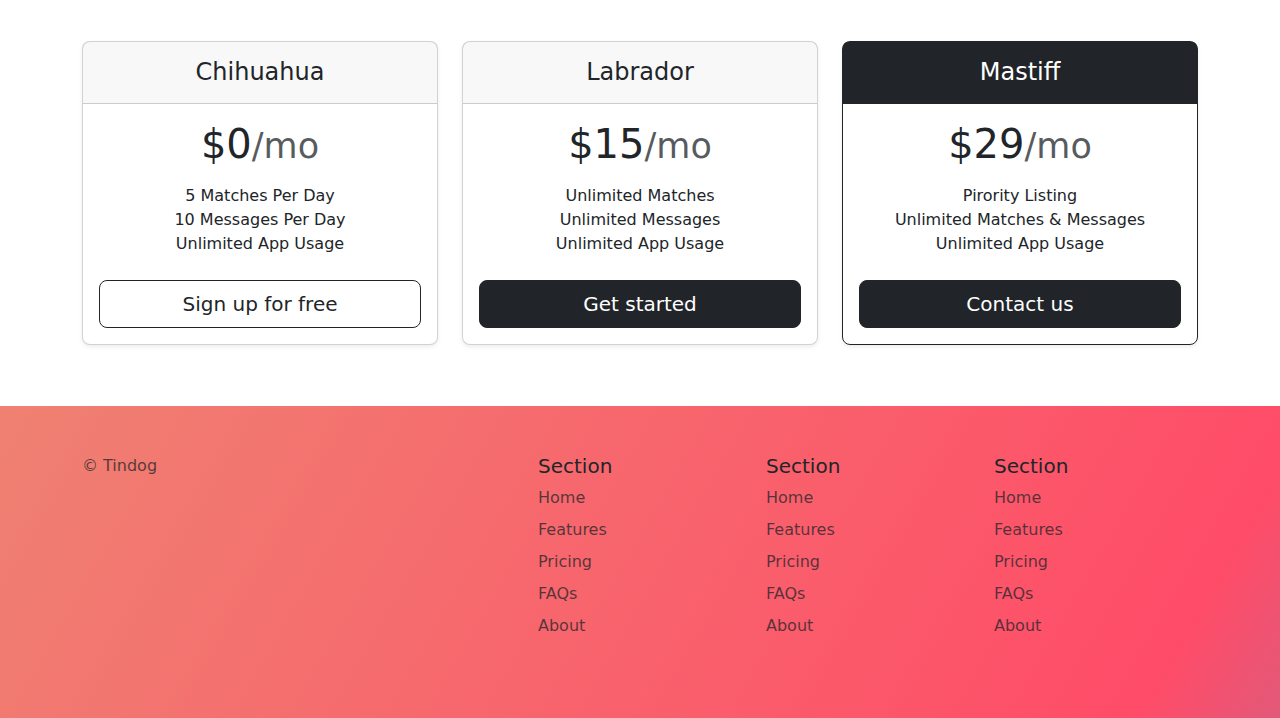
<file: 11.2 TinDog Project/index.html>
<!DOCTYPE html>
<html lang="en">

<head>
  <meta charset="UTF-8">
  <meta name="viewport" content="width=device-width, initial-scale=1.0">
  <title>TinDog</title>
  <link href="https://cdn.jsdelivr.net/npm/bootstrap@5.3.3/dist/css/bootstrap.min.css" rel="stylesheet" integrity="sha384-QWTKZyjpPEjISv5WaRU9OFeRpok6YctnYmDr5pNlyT2bRjXh0JMhjY6hW+ALEwIH" crossorigin="anonymous">
  <link rel="stylesheet" href="./css/style.css">
</head>

<body>

  <!-- Title -->
  <section id="title" class="gradient-background">

    <div class="container col-xxl-8 px-4 py-0">
      <div class="row flex-lg-row-reverse align-items-center g-5 py-5 pb-0 ">
        <div class="col-10 col-sm-8 col-lg-6 mt-0 pt-5">
          <img src="./images/iphone.png" class="d-flex pt-5 mx-lg-auto img-fluid" alt="Bootstrap Themes"  height="300" loading="lazy">
        </div>
        <div class="col-lg-6">
          <h1 class="display-5 fw-bold text-body-emphasis lh-1 mb-3">
            Meet new and interesting dogs nearby.</h1>
        
          <div class="d-grid gap-2 d-md-flex justify-content-md-start">
            <button type="button" class="btn btn-light btn-lg px-4 me-md-2"> <img src="./images/apple.svg" alt=""> Download</button>
            <button type="button" class="btn btn-outline-light btn-lg px-4 ">
              
              
              <svg xmlns="http://www.w3.org/2000/svg" width="16" height="16" fill="currentColor" class="bi bi-google-play" viewBox="0 0 16 16">
                <path d="M14.222 9.374c1.037-.61 1.037-2.137 0-2.748L11.528 5.04 8.32 8l3.207 2.96zm-3.595 2.116L7.583 8.68 1.03 14.73c.201 1.029 1.36 1.61 2.303 1.055zM1 13.396V2.603L6.846 8zM1.03 1.27l6.553 6.05 3.044-2.81L3.333.215C2.39-.341 1.231.24 1.03 1.27"/>
              </svg>
              
              Download
            
            
            </button>



          </div>
        </div>
      </div>
    </div>

  </section>



  <!-- Features -->
  <section id="features">
  
    <div class="container px-3 py-5" id="hanging-icons">
      <div class="d-flex align-items-center mt-5 row g-3 py-4 row-cols-1 row-cols-lg-3">
        <div class="col d-flex align-items-start">
          <div class="icon-square text-body-emphasis bg-body-secondary d-inline-flex align-items-center justify-content-center fs-4 flex-shrink-0 me-3">
            <svg xmlns="http://www.w3.org/2000/svg" height="30" fill="currentColor" class="bi bi-check2-circle"
              viewBox="0 0 16 16">
<path
                d="M2.5 8a5.5 5.5 0 0 1 8.25-4.764.5.5 0 0 0 .5-.866A6.5 6.5 0 1 0 14.5 8a.5.5 0 0 0-1 0 5.5 5.5 0 1 1-11 0z" />
<path
                d="M15.354 3.354a.5.5 0 0 0-.708-.708L8 9.293 5.354 6.646a.5.5 0 1 0-.708.708l3 3a.5.5 0 0 0 .708 0l7-7z" />
</svg>
          </div>
          <div>
            <h3 class="fs-2 text-body-emphasis">Easy to use.</h3>
            <p>So easy to use, even your dog could do it.</p>
            
          </div>
        </div>
        <div class="col d-flex align-items-start">
          <div class="icon-square text-body-emphasis bg-body-secondary d-inline-flex align-items-center justify-content-center fs-4 flex-shrink-0 me-3">
            <svg xmlns="http://www.w3.org/2000/svg" height="30" fill="currentColor" class="bi bi-mortarboard" viewBox="0 0 16 16">
              <path d="M8.211 2.047a.5.5 0 0 0-.422 0l-7.5 3.5a.5.5 0 0 0 .025.917l7.5 3a.5.5 0 0 0 .372 0L14 7.14V13a1 1 0 0 0-1 1v2h3v-2a1 1 0 0 0-1-1V6.739l.686-.275a.5.5 0 0 0 .025-.917l-7.5-3.5ZM8 8.46 1.758 5.965 8 3.052l6.242 2.913L8 8.46Z"/>
              <path d="M4.176 9.032a.5.5 0 0 0-.656.327l-.5 1.7a.5.5 0 0 0 .294.605l4.5 1.8a.5.5 0 0 0 .372 0l4.5-1.8a.5.5 0 0 0 .294-.605l-.5-1.7a.5.5 0 0 0-.656-.327L8 10.466 4.176 9.032Zm-.068 1.873.22-.748 3.496 1.311a.5.5 0 0 0 .352 0l3.496-1.311.22.748L8 12.46l-3.892-1.556Z"/>
              </svg>
          </div>
          <div>
            <h3 class="fs-2 text-body-emphasis">Elite Clientele. </h3>
            <p>We have all the dogs, the greatest dogs.</p>
         
          </div>
        </div>
        <div class="col d-flex align-items-start">
          <div class="icon-square text-body-emphasis bg-body-secondary d-inline-flex align-items-center justify-content-center fs-4 flex-shrink-0 me-3">
            <svg xmlns="http://www.w3.org/2000/svg" height="30" fill="currentColor" class="bi bi-arrow-through-heart"
              viewBox="0 0 16 16">
<path fill-rule="evenodd"
                d="M2.854 15.854A.5.5 0 0 1 2 15.5V14H.5a.5.5 0 0 1-.354-.854l1.5-1.5A.5.5 0 0 1 2 11.5h1.793l.53-.53c-.771-.802-1.328-1.58-1.704-2.32-.798-1.575-.775-2.996-.213-4.092C3.426 2.565 6.18 1.809 8 3.233c1.25-.98 2.944-.928 4.212-.152L13.292 2 12.147.854A.5.5 0 0 1 12.5 0h3a.5.5 0 0 1 .5.5v3a.5.5 0 0 1-.854.354L14 2.707l-1.006 1.006c.236.248.44.531.6.845.562 1.096.585 2.517-.213 4.092-.793 1.563-2.395 3.288-5.105 5.08L8 13.912l-.276-.182a21.86 21.86 0 0 1-2.685-2.062l-.539.54V14a.5.5 0 0 1-.146.354l-1.5 1.5Zm2.893-4.894A20.419 20.419 0 0 0 8 12.71c2.456-1.666 3.827-3.207 4.489-4.512.679-1.34.607-2.42.215-3.185-.817-1.595-3.087-2.054-4.346-.761L8 4.62l-.358-.368c-1.259-1.293-3.53-.834-4.346.761-.392.766-.464 1.845.215 3.185.323.636.815 1.33 1.519 2.065l1.866-1.867a.5.5 0 1 1 .708.708L5.747 10.96Z" />
</svg>
          </div>
          <div>
            <h3 class="fs-2 text-body-emphasis">Guaranteed to work.</h3>
            <p>Find the love of your dog's life or your money back.</p>
            
          </div>
        </div>
      </div>
    </div>


  </section>
  <!-- Testimonial -->
  <section id="testimonial">

    <div class="px-4 py-5 my-5 text-center justify-content-center align-items-center">
     
      <h5 class="display-0 fw-bold text-body-emphasis">"I no longer have to sniff other dogs for love. I've found the hottest Corgi on TinDog. Woof."</h5>
      <img id="circle" class="d-block mx-auto mb-2  mt-5" src="./images/dog-img.jpg" alt="" width="72" height="72"  >
      <div class="col-lg-6 mx-auto ">
        <p class="lead mb-4">Pebbles, New York</p>
        <div class="cols-3  d-grid gap-5 d-sm-flex row-cols-12 justify-content-sm-center">
         <img src="./images/techcrunch.png" alt="" width="100px" height="30px ">
         <img src="./images/mashable.png" alt="" width="100px" height="25px">
         <img src="./images/bizinsider.png" alt="" width="100px" height="30px">
         <img src="./images/tnw.png" alt="" width="100" height="30px">
        </div>
      </div>
    </div>

  </section>
  <!-- Pricing -->
  <section id="pricing">

    <div class="container py-3">
      <header>
        
    
        <div class="pricing-header  pb-md-4 mx-auto text-center">
          <h1 class="display-5 fw-normal text-body-emphasis">A Plan for Every Dog's Needs</h1>
          <p class="fs-5 text-body-secondary">Simple and affordable price plans for you and your dog.</p>
        </div>
      </header>
    
      <main>
        <div class="row row-cols-1 row-cols-md-3 mb-3 text-center">
          <div class="col">
            <div class="card mb-4 rounded-3 shadow-sm">
              <div class="card-header py-3">
                <h4 class="my-0 fw-normal">Chihuahua</h4>
              </div>
              <div class="card-body">
                <h1 class="card-title pricing-card-title">$0<small class="text-body-secondary fw-light">/mo</small></h1>
                <ul class="list-unstyled mt-3 mb-4">
                  <li>5 Matches Per Day</li>
                  <li>10 Messages Per Day</li>
                  <li>Unlimited App Usage</li>
                </ul>
                <button type="button" class="w-100 btn btn-lg btn-outline-dark">Sign up for free</button>
              </div>
            </div>
          </div>
          <div class="col">
            <div class="card mb-4 rounded-3 shadow-sm">
              <div class="card-header py-3">
                <h4 class="my-0 fw-normal">Labrador</h4>
              </div>
              <div class="card-body">
                <h1 class="card-title pricing-card-title">$15<small class="text-body-secondary fw-light">/mo</small></h1>
                <ul class="list-unstyled mt-3 mb-4">
                  <li>Unlimited Matches</li>
                  <li>Unlimited Messages</li>
                  <li>Unlimited App Usage</li>
                </ul>
                <button type="button" class="w-100 btn btn-lg btn-dark">Get started</button>
              </div>
            </div>
          </div>
          <div class="col">
            <div class="card mb-4 rounded-3 shadow-sm border-dark">
              <div class="card-header py-3 text-bg-dark border-dark">
                <h4 class="my-0 fw-normal">Mastiff</h4>
              </div>
              <div class="card-body">
                <h1 class="card-title pricing-card-title">$29<small class="text-body-secondary fw-light">/mo</small></h1>
                <ul class="list-unstyled mt-3 mb-4">
                  <li>Pirority Listing</li>
                  <li>Unlimited Matches & Messages</li>
                  <li>Unlimited App Usage</li>
                </ul>
                <button type="button" class="w-100 btn btn-lg btn-dark">Contact us</button>
              </div>
            </div>
          </div>
        </div>
    
      

  </section>
  <!-- Footer -->
  <section id="footer" class="gradient-background pt-0 px-0 mb-0 ">
    <div class="container ">
      <footer class="row row-cols-1 row-cols-sm-2 row-cols-md-5 py-5 mb-0 ">
        <div class="col mb-3 ">
          
          <p class="text-body-secondary">© Tindog</p>
        </div>
        <div>&nbsp;</div>
    
        <div class="col mb-4">
          <h5>Section</h5>
          <ul class="nav flex-column">
            <li class="nav-item mb-2"><a href="#" class="nav-link p-0 text-body-secondary">Home</a></li>
            <li class="nav-item mb-2"><a href="#" class="nav-link p-0 text-body-secondary">Features</a></li>
            <li class="nav-item mb-2"><a href="#" class="nav-link p-0 text-body-secondary">Pricing</a></li>
            <li class="nav-item mb-2"><a href="#" class="nav-link p-0 text-body-secondary">FAQs</a></li>
            <li class="nav-item mb-2"><a href="#" class="nav-link p-0 text-body-secondary">About</a></li>
          </ul>
        </div>
    
        <div class="col mb-4">
          <h5>Section</h5>
          <ul class="nav flex-column">
            <li class="nav-item mb-2"><a href="#" class="nav-link p-0 text-body-secondary">Home</a></li>
            <li class="nav-item mb-2"><a href="#" class="nav-link p-0 text-body-secondary">Features</a></li>
            <li class="nav-item mb-2"><a href="#" class="nav-link p-0 text-body-secondary">Pricing</a></li>
            <li class="nav-item mb-2"><a href="#" class="nav-link p-0 text-body-secondary">FAQs</a></li>
            <li class="nav-item mb-2"><a href="#" class="nav-link p-0 text-body-secondary">About</a></li>
          </ul>
        </div>
    
        <div class="col mb-4">
          <h5>Section</h5>
          <ul class="nav flex-column">
            <li class="nav-item mb-2"><a href="#" class="nav-link p-0 text-body-secondary">Home</a></li>
            <li class="nav-item mb-2"><a href="#" class="nav-link p-0 text-body-secondary">Features</a></li>
            <li class="nav-item mb-2"><a href="#" class="nav-link p-0 text-body-secondary">Pricing</a></li>
            <li class="nav-item mb-2"><a href="#" class="nav-link p-0 text-body-secondary">FAQs</a></li>
            <li class="nav-item mb-2"><a href="#" class="nav-link p-0 text-body-secondary">About</a></li>
          </ul>
        </div>
      </footer>
    </div>

  </section>
</body>

</html>
</file>
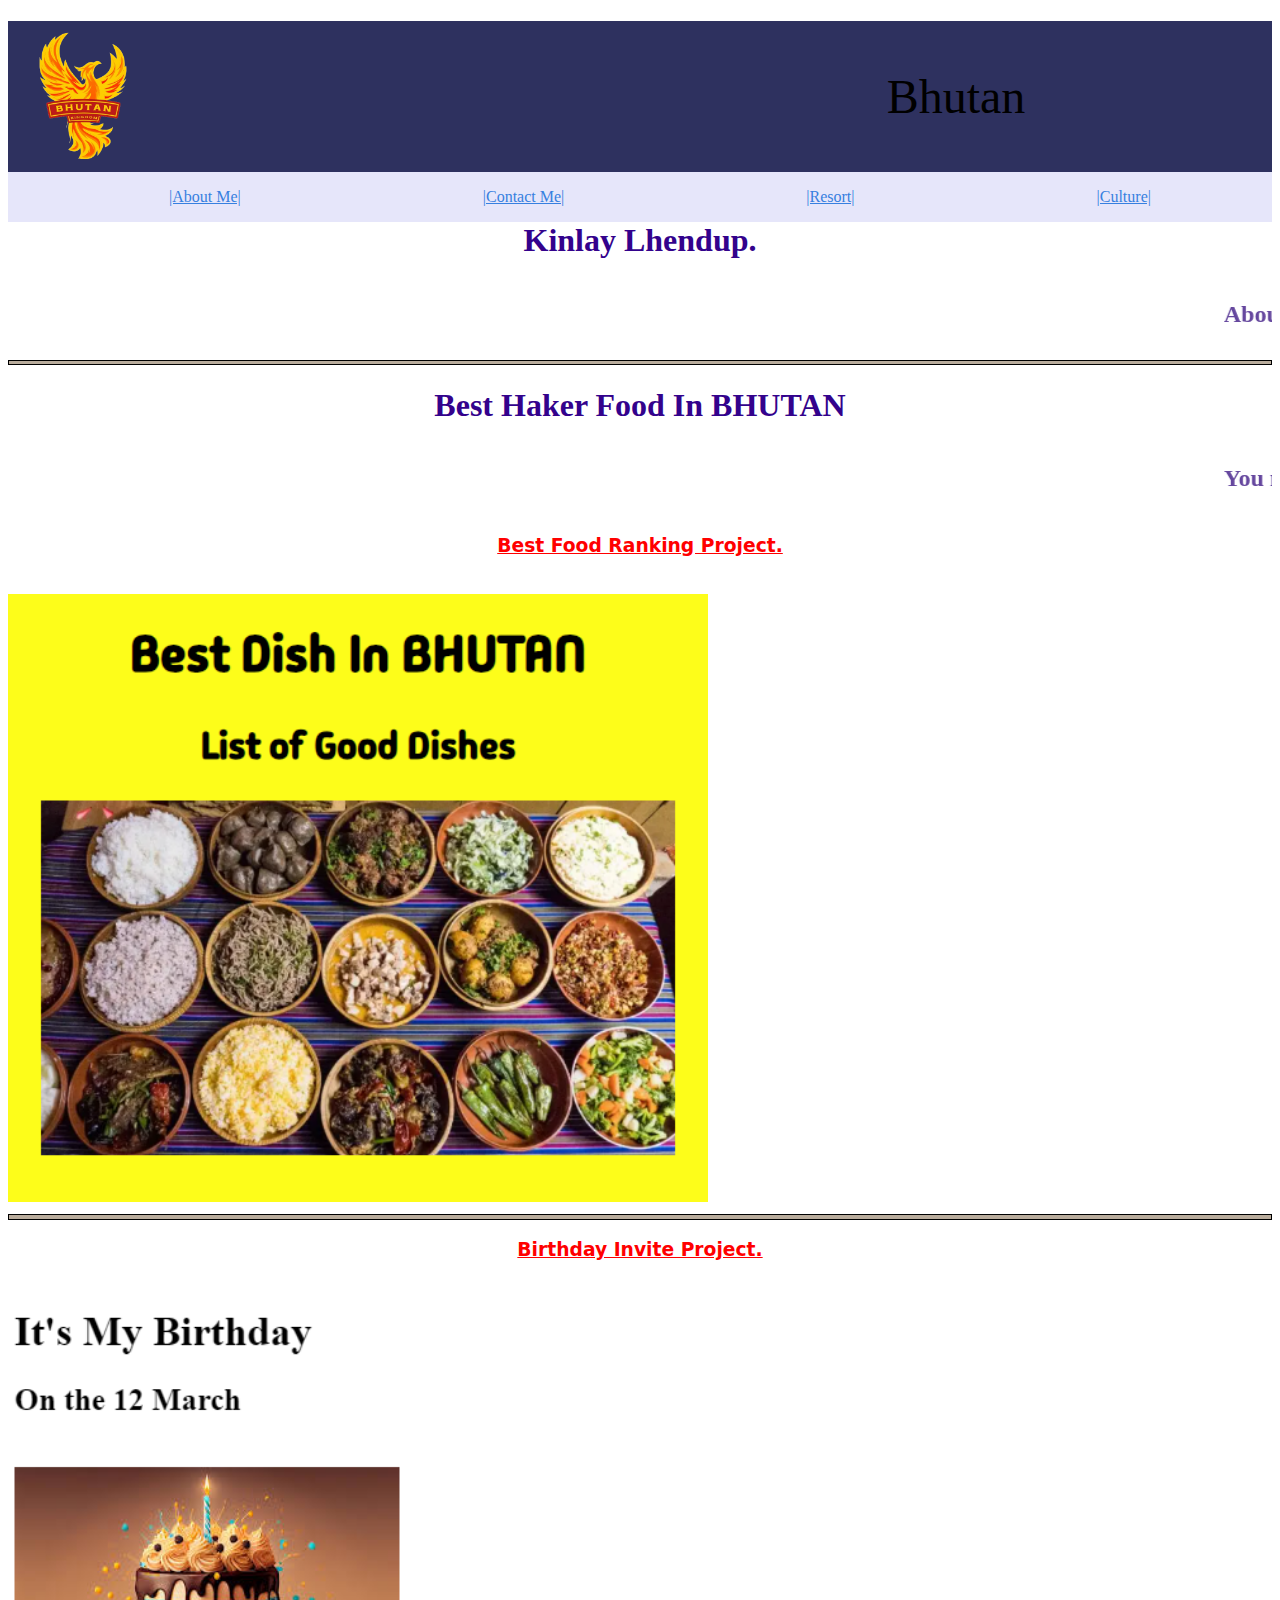
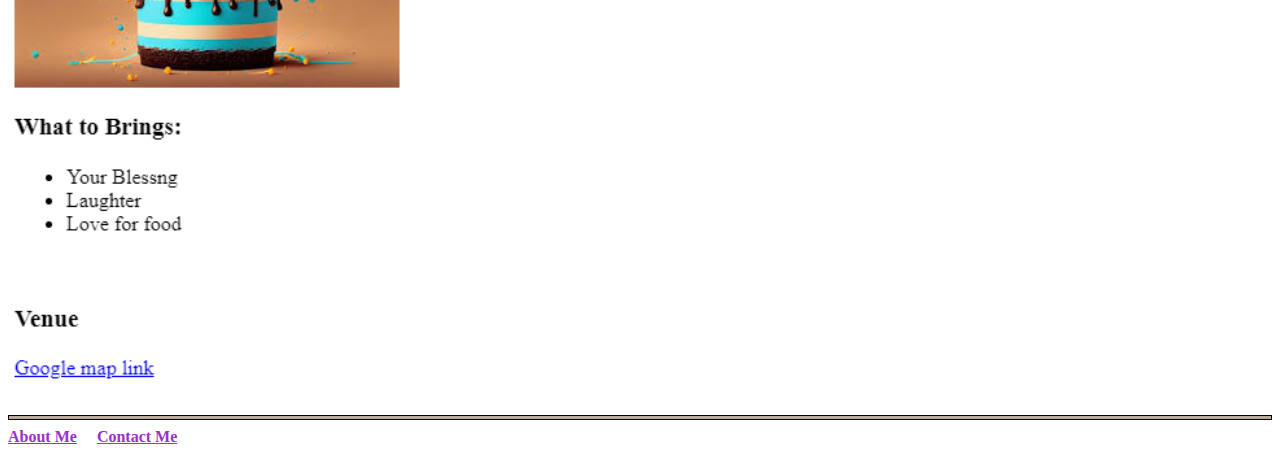
<file: kinlay lhendup project/index.html>
<!DOCTYPE html>
<html lang="en">
<head>
    <meta charset="UTF-8">
    <meta name="viewport" content="width=device-width, initial-scale=1.0">
    <title>Document</title>
    <link rel="stylesheet" href="./style.css">
    
</head>

<header>

    <div class="nav">

      <div id="logo"> 
        <img src="./logo/logo.png" alt=""></div>
        <p style="font-size:3em;">Bhutan</p>
    </div>

</header>


<body>
    <div id="navbar" style="background-color:lavender ;">

        <ul>
             
            <li><a href="./public/about.html" style="color: rgb(55, 128, 224);" >|About  Me|</a>
                </li>
            <li><a href="./public/contact.html" style="color: rgb(55, 128, 224);">|Contact Me|</a></li>
            <li><a href="./public/birthdayinvite.html" style="color: rgb(55, 128, 224);">|Resort|</a></li>
            <li><a href="./public/birthday.html" style="color: rgb(55, 128, 224);">|Culture|</a></li>

        </ul>
        
      </div>

    <h1>Kinlay  Lhendup.</h1>
<marquee><h2>About Country Knowns as BHUTAN.</h2></marquee>
  
   
    <hr/>
    <h1>Best Haker Food In BHUTAN</h1>
    
    <marquee><h2>You must try hawker food recommended by Kinlay lhendup.</h2>
    </marquee>
    <br/>
       
    <a href="./public/bestfoodranking.html" class="project"><h3 >Best Food Ranking Project.</h3></a> 
    <br/>
    <a href="./public/bestfoodranking.html">
    <img src="./asset/image/food.png" width="700px" height="30%"></a>
    <hr/>
    <a href="./public/birthday.html" class="project">
    <h3 >Birthday Invite Project.</h3></a> 
    <br/>
    <a href="./public/birthdayinvite.html" >
        
    <img src="./asset/image/cake.png"  width="700px" height="30%"></a>
    <hr/>
   <b>
    <a href="./public/about.html" class="project1">About Me</a> &nbsp; &nbsp;    
    <a href="./public/contact.html" class="project1">Contact Me</a>
</b>
    <br/>
    <br/>

</body>
</html>
</file>
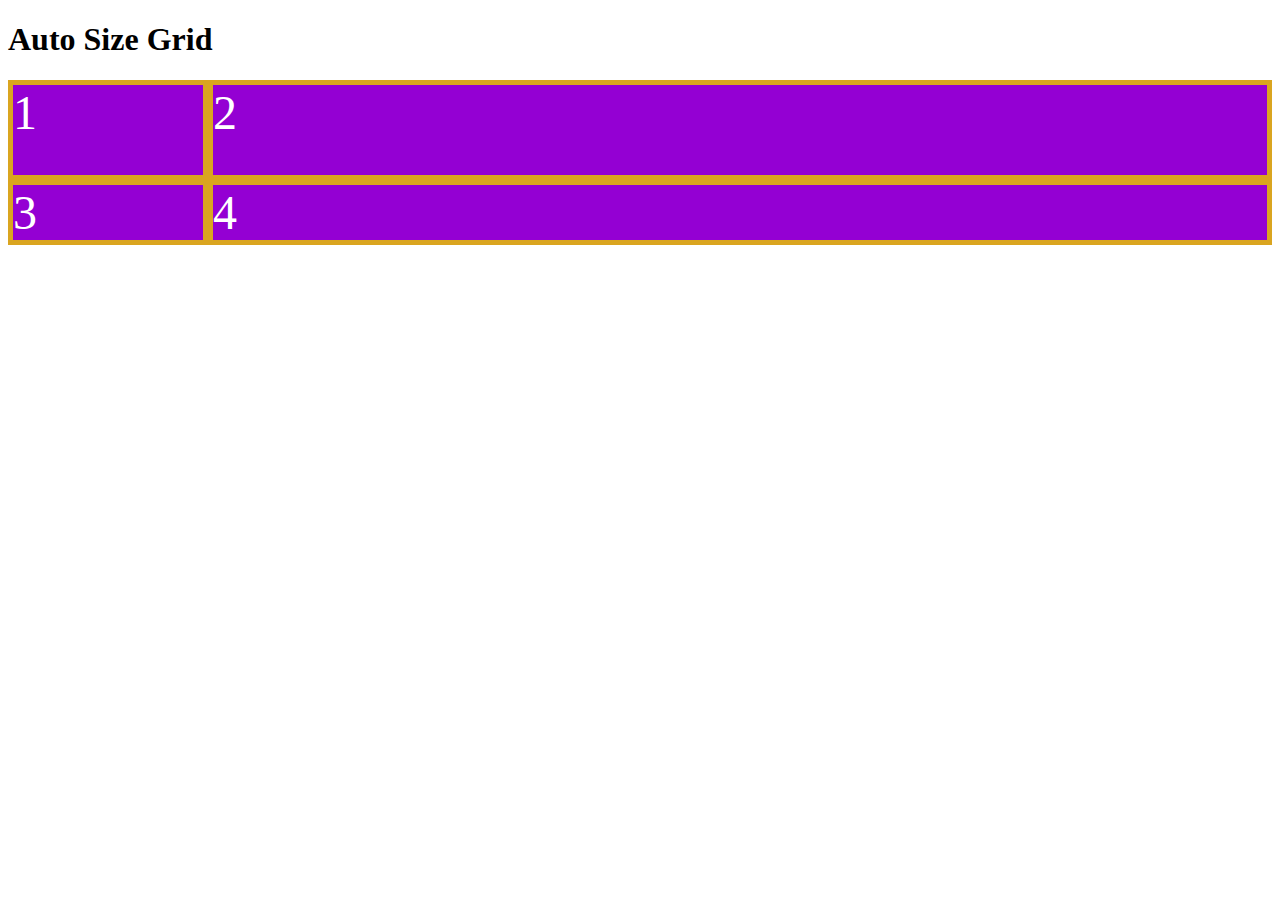
<file: 10.1 Grid Sizing/auto-size.html>
<!DOCTYPE html>
<html lang="en">

<head>
  <meta charset="UTF-8">
  <meta name="viewport" content="width=device-width, initial-scale=1.0">
  <title>Auto Size Grid</title>
  <style>
    .grid-container {
      display: grid;
      grid-template-rows: 100px auto;
      grid-template-columns: 200px auto;
    }

    .grid-item {
      font-size: 3rem;
      background-color: darkviolet;
      border: 5px solid goldenrod;
      color: white;
    }
  </style>
</head>

<body>
  <h1>Auto Size Grid</h1>
  <div class="grid-container">
    <div class="grid-item">1</div>
    <div class="grid-item">2</div>
    <div class="grid-item">3</div>
    <div class="grid-item">4</div>
  </div>
</body>

</html>
</file>
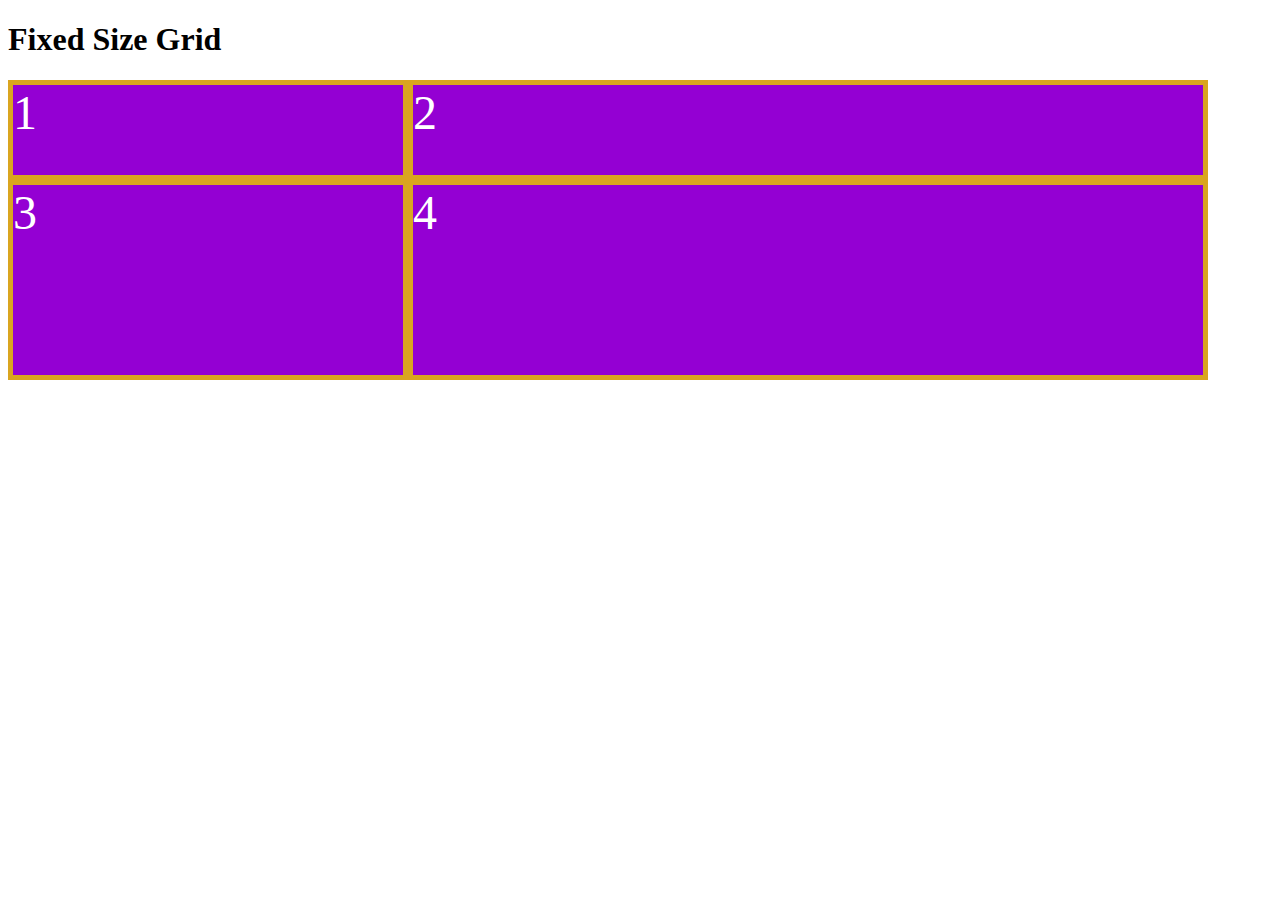
<file: 10.1 Grid Sizing/fixed-size.html>
<!DOCTYPE html>
<html lang="en">

<head>
  <meta charset="UTF-8">
  <meta name="viewport" content="width=device-width, initial-scale=1.0">
  <title>Fixed Size Grid</title>
  <style>

    .grid-container {
      display: grid;
      grid-template-rows: 100px 200px;
      grid-template-columns: 400px 800px;
    }

    .grid-item {
      font-size: 3rem;
      background-color: darkviolet;
      border: 5px solid goldenrod;
      color: white;
    }
  </style>
</head>

<body>
  <h1>Fixed Size Grid</h1>
  <div class="grid-container">
    <div class="grid-item">1</div>
    <div class="grid-item">2</div>
    <div class="grid-item">3</div>
    <div class="grid-item">4</div>
  </div>
</body>

</html>
</file>
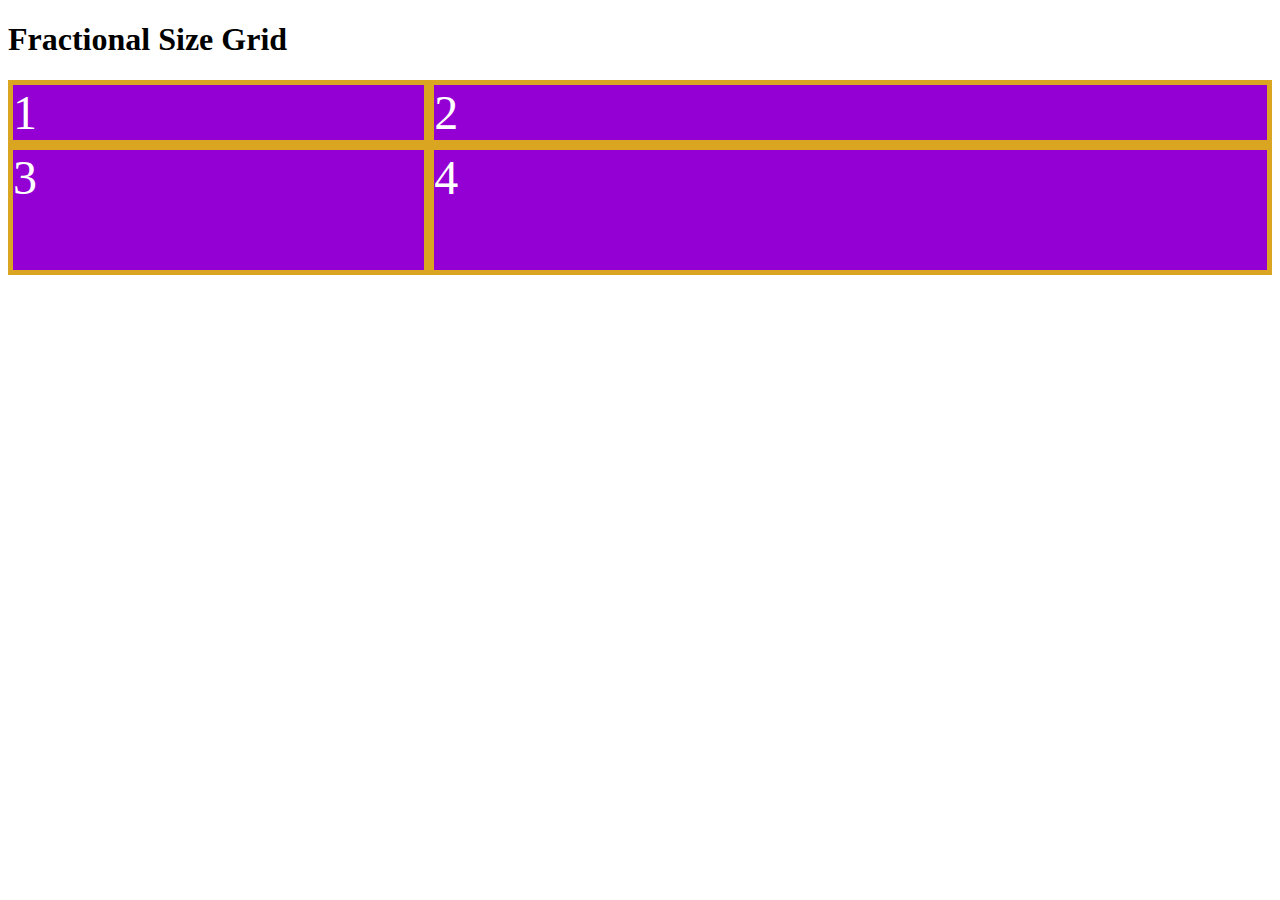
<file: 10.1 Grid Sizing/fractional-size.html>
<!DOCTYPE html>
<html lang="en">

<head>
  <meta charset="UTF-8">
  <meta name="viewport" content="width=device-width, initial-scale=1.0">
  <title>Fractional Size Grid</title>
  <style>

    .grid-container {
      display: grid;
      grid-template-rows: 1fr 2fr;
      grid-template-columns: 1fr 2fr;
    }

    .grid-item {
      font-size: 3rem;
      background-color: darkviolet;
      border: 5px solid goldenrod;
      color: white;
    }
  </style>
</head>

<body>
  <h1>Fractional Size Grid</h1>
  <div class="grid-container">
    <div class="grid-item">1</div>
    <div class="grid-item">2</div>
    <div class="grid-item">3</div>
    <div class="grid-item">4</div>
  </div>
</body>

</html>
</file>
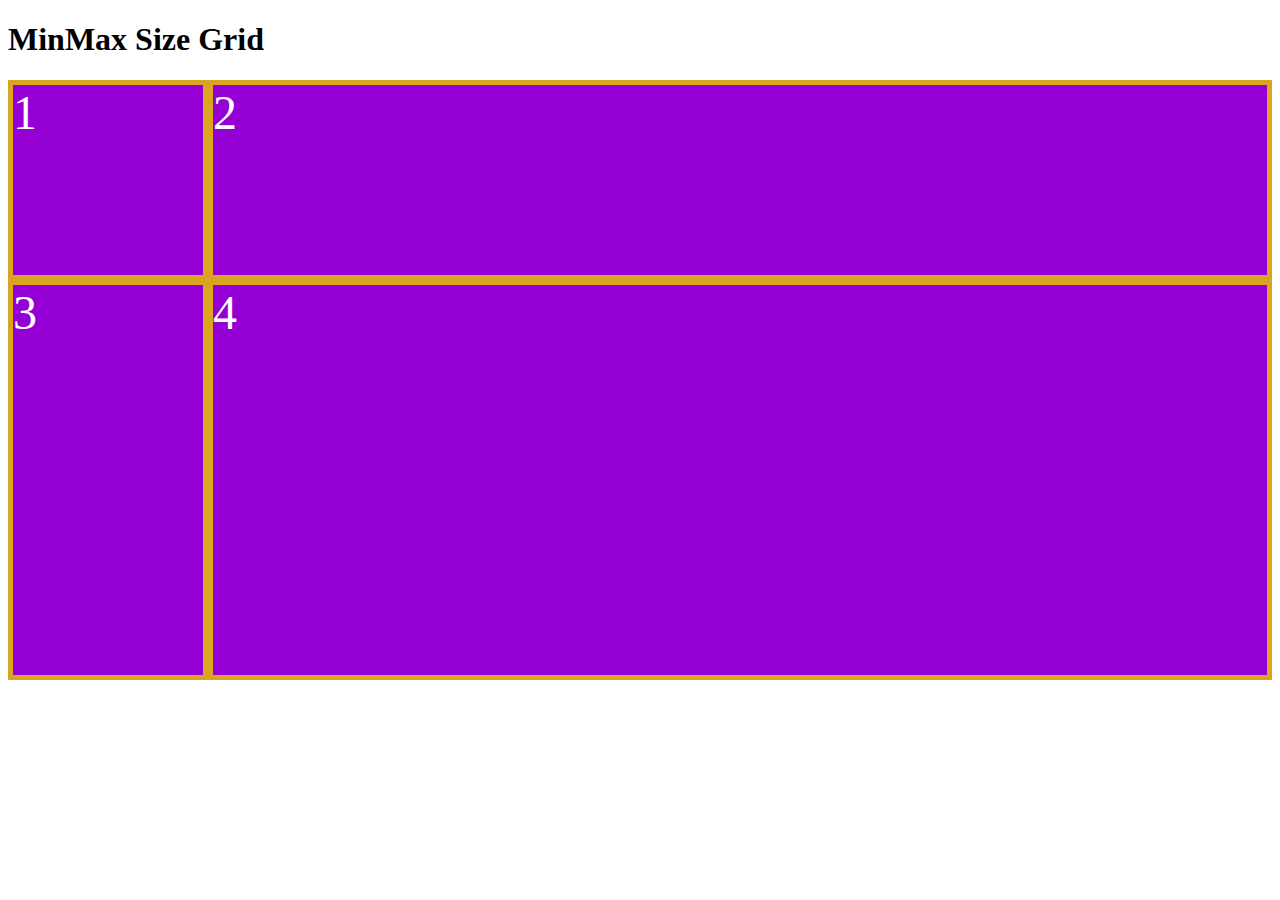
<file: 10.1 Grid Sizing/minmax-size.html>
<!DOCTYPE html>
<html lang="en">

<head>
  <meta charset="UTF-8">
  <meta name="viewport" content="width=device-width, initial-scale=1.0">
  <title>MizMax Size Grid</title>
  <style>
    .grid-container {
      display: grid;
      grid-template-rows: 200px minmax(400px, 5fr);
      grid-template-columns: 200px minmax(400px, 5fr);
    }

    .grid-item {
      font-size: 3rem;
      background-color: darkviolet;
      border: 5px solid goldenrod;
      color: white;
    }
  </style>
</head>

<body>
  <h1>MinMax Size Grid</h1>
  <div class="grid-container">
    <div class="grid-item">1</div>
    <div class="grid-item">2</div>
    <div class="grid-item">3</div>
    <div class="grid-item">4</div>
  </div>
</body>

</html>
</file>
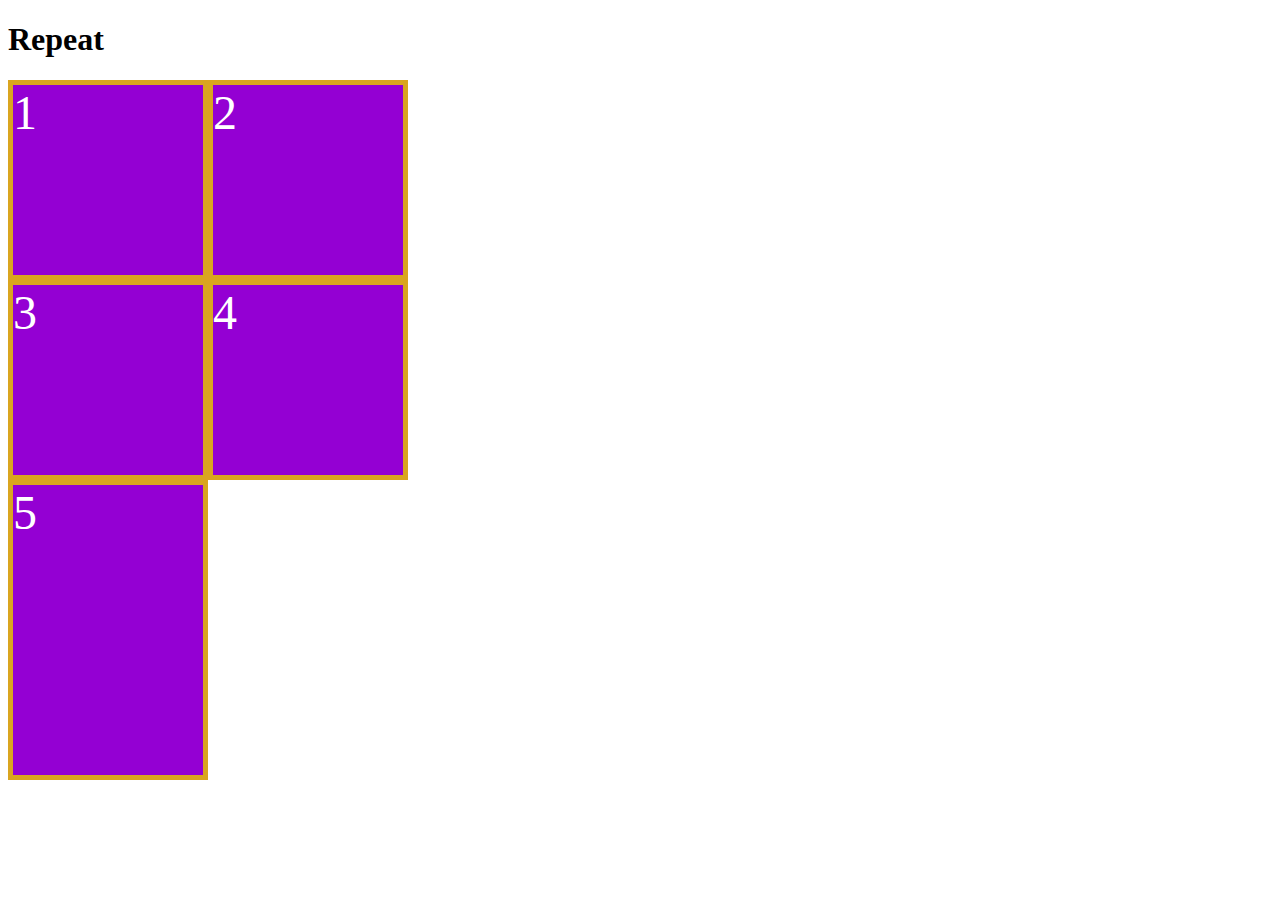
<file: 10.1 Grid Sizing/repeat.html>
<!DOCTYPE html>
<html lang="en">

<head>
  <meta charset="UTF-8">
  <meta name="viewport" content="width=device-width, initial-scale=1.0">
  <title>Repeat Grid</title>
  <style>
    .grid-container {
      display: grid;
      grid-template-rows: repeat(2, 200px);
      grid-template-columns: repeat(2, 200px);
      grid-auto-rows: 300px;
    }

    .grid-item {
      font-size: 3rem;
      background-color: darkviolet;
      border: 5px solid goldenrod;
      color: white;
    }
  </style>
</head>

<body>
  <h1>Repeat</h1>
  <div class="grid-container">
    <div class="grid-item">1</div>
    <div class="grid-item">2</div>
    <div class="grid-item">3</div>
    <div class="grid-item">4</div>
    <div class="grid-item">5</div>
  </div>
</body>

</html>
</file>
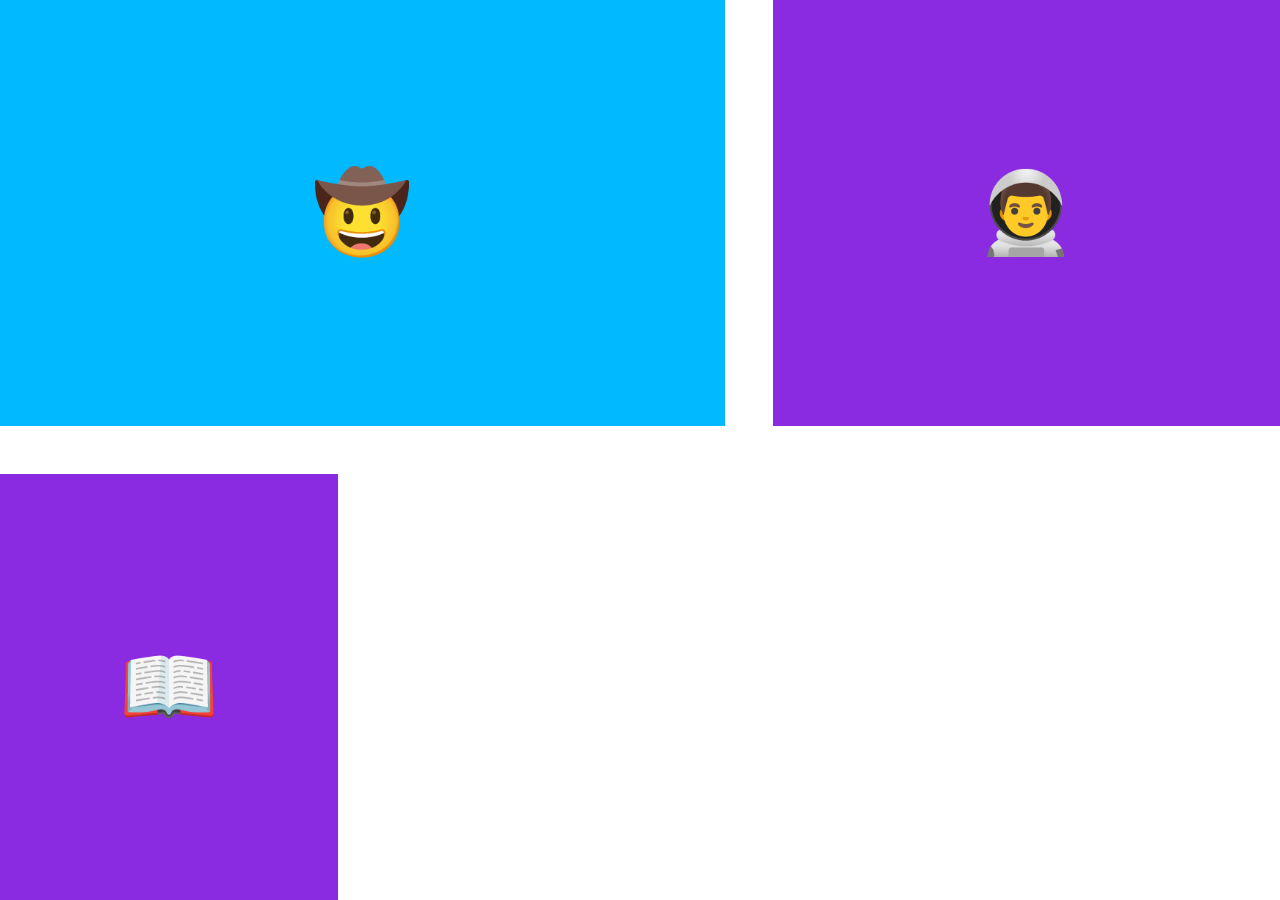
<file: 10.2 Grid Placement/demo1.html>
<!DOCTYPE html>
<html lang="en">

<head>
  <meta charset="UTF-8">
  <meta name="viewport" content="width=device-width, initial-scale=1.0">
  <title>Grid Placement</title>
  <style>
    body {
      padding: 0;
      margin: 0;
    }

    .container {
      height: 100vh;
      display: grid;
      gap: 3rem;
      grid-template-columns: 1fr 1fr 1.5fr;
      grid-template-rows: 1fr 1fr;
    }

    .item {
      font-size: 5rem;
      color: white;
      font-family: Arial, Helvetica, sans-serif;
      background-color: blueviolet;
      display: flex;
      align-items: center;
      justify-content: center;
    }


    .cowboy {
      background-color: #00B9FF;
      grid-column: span 2;
    }
  </style>
</head>

<body>
  <div class="container">
    <div class="item cowboy">🤠</div>
    <div class="item astronaut">👨‍🚀</div>
    <div class="item book">📖</div>
  </div>
</body>

</html>
</file>
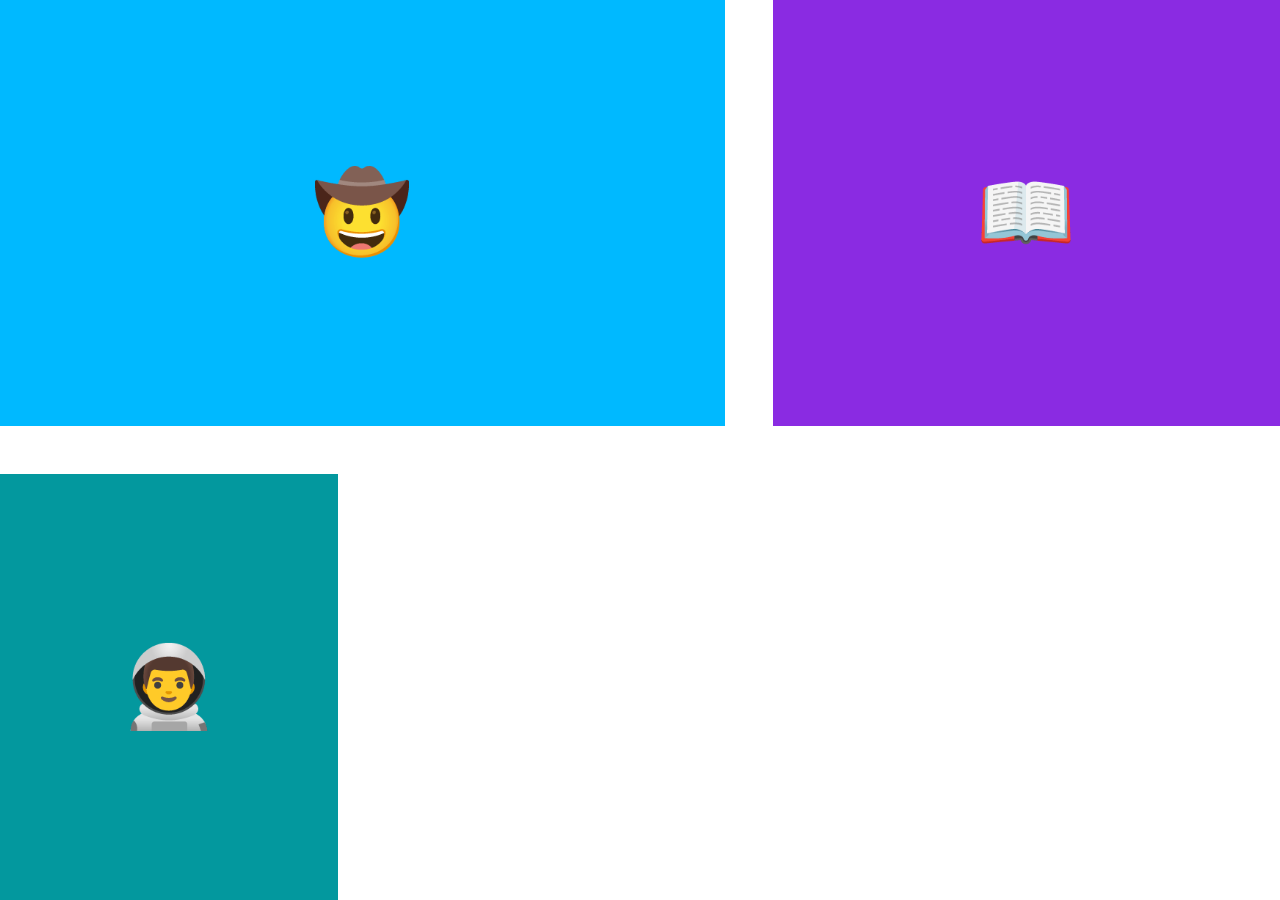
<file: 10.2 Grid Placement/demo2.html>
<!DOCTYPE html>
<html lang="en">

<head>
  <meta charset="UTF-8">
  <meta name="viewport" content="width=device-width, initial-scale=1.0">
  <title>Grid Placement</title>
  <style>
    body {
      padding: 0;
      margin: 0;
    }

    .container {
      height: 100vh;
      display: grid;
      gap: 3rem;
      grid-template-columns: 1fr 1fr 1.5fr;
      grid-template-rows: 1fr 1fr;
    }

    .item {
      font-size: 5rem;
      color: white;
      font-family: Arial, Helvetica, sans-serif;
      background-color: blueviolet;
      display: flex;
      align-items: center;
      justify-content: center;

    }

    .cowboy {
      background-color: #00B9FF;
      grid-column: span 2;
    }

    .astronaut {
      background-color: #03989E;
      order: 1;
    }
  </style>
</head>

<body>
  <div class="container">
    <div class="item cowboy">🤠</div>
    <div class="item astronaut">👨‍🚀</div>
    <div class="item book">📖</div>
  </div>
</body>

</html>
</file>
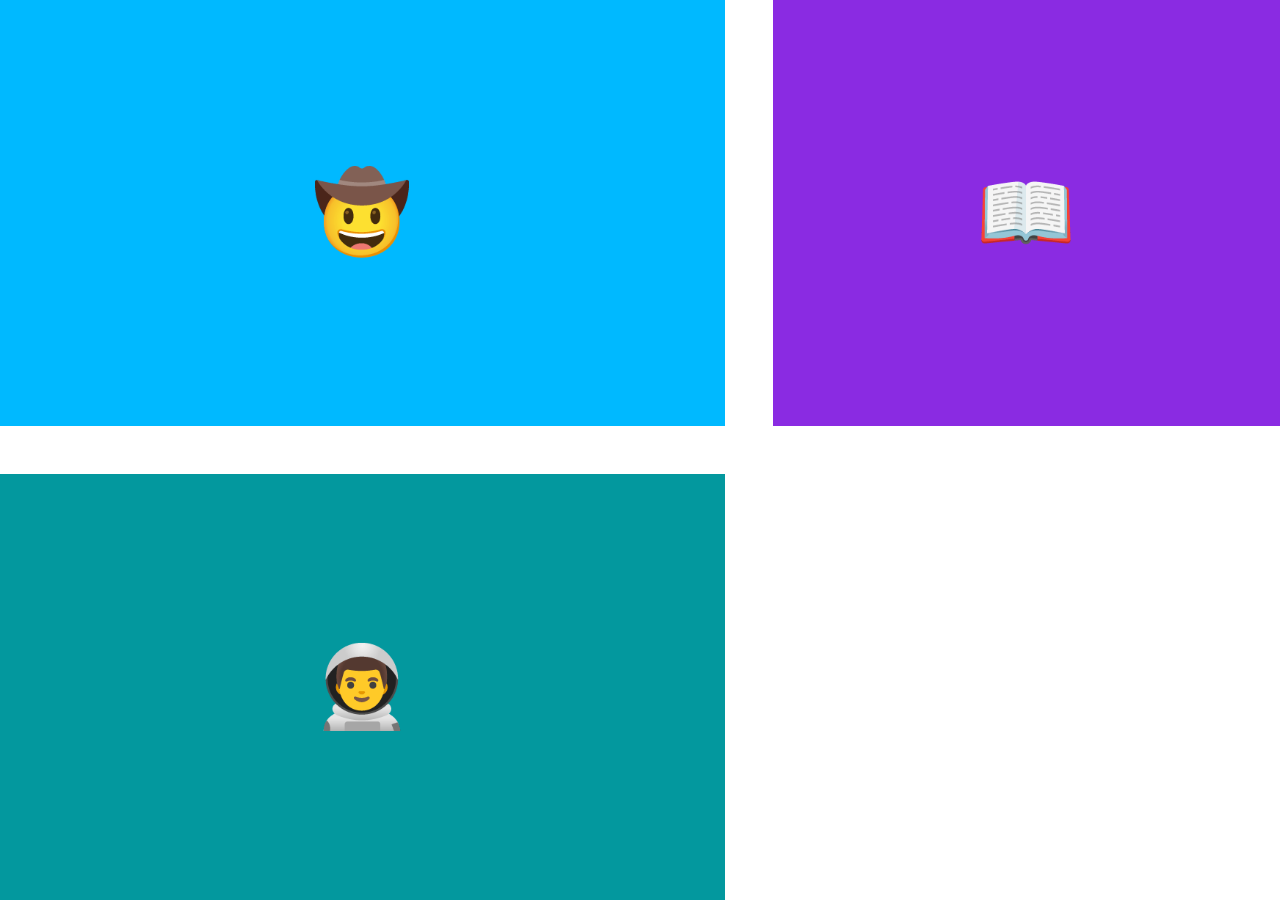
<file: 10.2 Grid Placement/demo3.html>
<!DOCTYPE html>
<html lang="en">

<head>
  <meta charset="UTF-8">
  <meta name="viewport" content="width=device-width, initial-scale=1.0">
  <title>Grid Placement</title>
  <style>
    body {
      padding: 0;
      margin: 0;
    }

    .container {
      height: 100vh;
      display: grid;
      gap: 3rem;
      grid-template-columns: 1fr 1fr 1.5fr;
      grid-template-rows: 1fr 1fr;
    }

    .item {
      font-size: 5rem;
      color: white;
      font-family: Arial, Helvetica, sans-serif;
      background-color: blueviolet;
      display: flex;
      align-items: center;
      justify-content: center;

    }

    .cowboy {
      background-color: #00B9FF;
      grid-column: span 2;
    }

    .astronaut {
      background-color: #03989E;
      grid-area: 2 / 1 / 3 / 3; 
    }
  </style>
</head>

<body>
  <div class="container">
    <div class="item cowboy">🤠</div>
    <div class="item astronaut">👨‍🚀</div>
    <div class="item book">📖</div>
  </div>
</body>

</html>
</file>
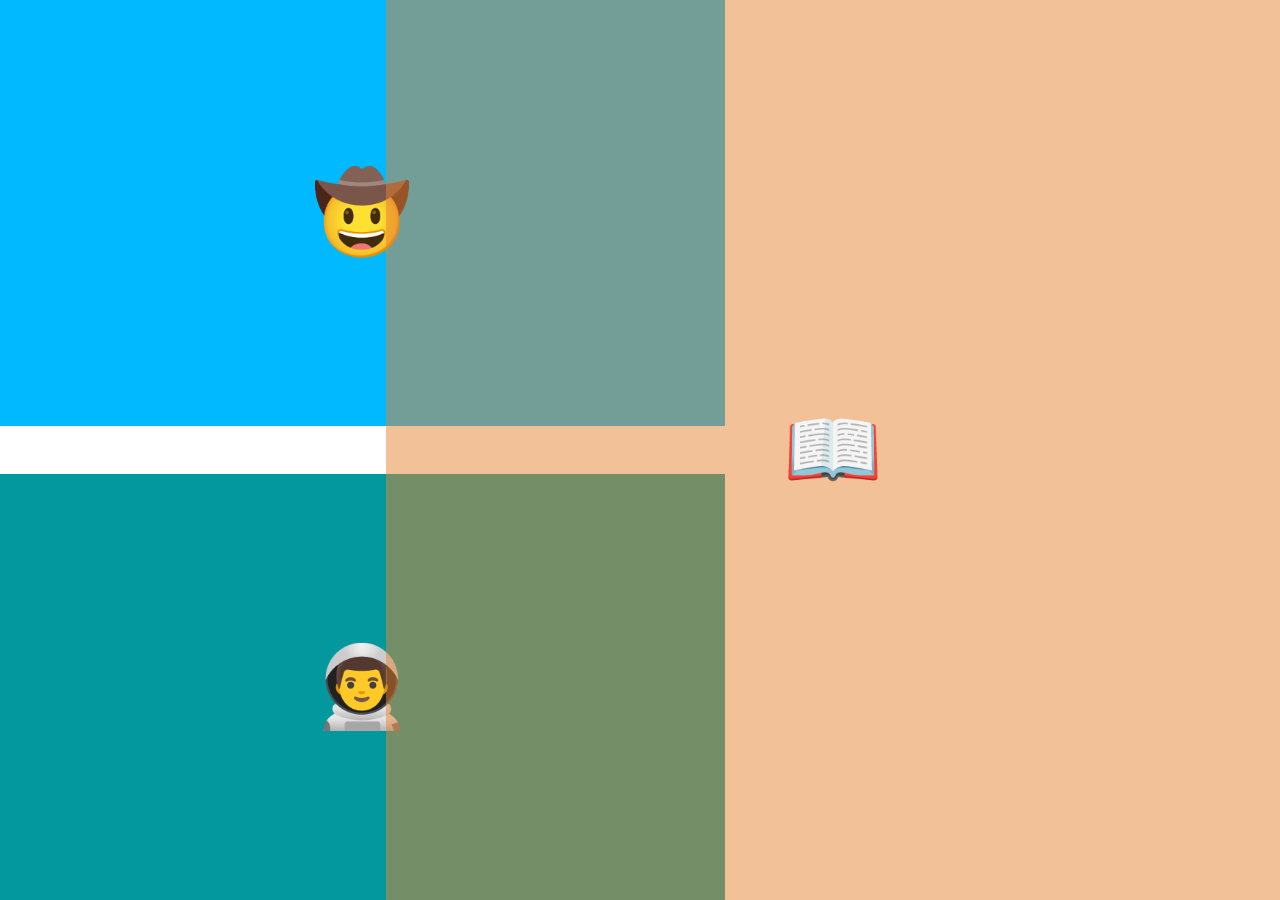
<file: 10.2 Grid Placement/demo4.html>
<!DOCTYPE html>
<html lang="en">

<head>
  <meta charset="UTF-8">
  <meta name="viewport" content="width=device-width, initial-scale=1.0">
  <title>Grid Placement</title>
  <style>
    body {
      padding: 0;
      margin: 0;
    }

    .container {
      height: 100vh;
      display: grid;
      gap: 3rem;
      grid-template-columns: 1fr 1fr 1.5fr;
      grid-template-rows: 1fr 1fr;
    }

    .item {
      font-size: 5rem;
      color: white;
      font-family: Arial, Helvetica, sans-serif;
      background-color: blueviolet;
      display: flex;
      align-items: center;
      justify-content: center;

    }

    .cowboy {
      background-color: #00B9FF;
      grid-area: 1 / 1/ 2 /3;
    }

    .astronaut {
      background-color: #03989E;
      grid-area: 2 / 1 / 3 / 3;
    }

    .book {
      background-color: #E5833180;
      grid-area: 1 / 2 / 3 / 4;
    }
  </style>
</head>

<body>
  <div class="container">
    <div class="item cowboy">🤠</div>
    <div class="item astronaut">👨‍🚀</div>
    <div class="item book">📖</div>
  </div>
</body>

</html>
</file>
<file: style.css>
/* .maincont{
  background-color:#A5DD9B;
} */
.menubg{
  background-color:#96d18b ;
  
}

.navbar{
  width:100%;
  background-color:#A5DD9B;
  
}

.nav-link{
  color: black;
}
.nav-link:hover{
  text-decoration-color: black;
  background-color: #96d18b;
  width: 100%;
  border-radius: 10px;
  text-align: center;
  color: #000;
  font-size: larger;
}
.leftnav{
  float: right;
}

.navbar-toggler{
  background-color: #000;
  
}
#pic{
  border-radius:20px;
}

.imgbg{
  background-color: #C5EBAA;
}

.resbg{
  width:100%;
  background-color:#A5DD9B;
}

.fw{
  text-align: left;
}

.box{
  border-radius: 20px;
  background: #C5EBAA;
}

p.fw{
  font-family:sans-serif;
}

div>.leftcol{
  background-color:#A5DD9B;
}

div>.leftcont{
  background-color:#C5EBAA;
}
.card-body{
  background: #C5EBAA;
}
p.card-text{
  text-align: left;
  padding-top: 10px;
}

.icons{
  padding: 10px;
  height: 70px;
  display: flex;
  justify-content: center;
  align-items: center;
  background:#A5DD9B;

}
.three-box{
  border-radius: 20px;
  background: #A5DD9B;
}

.projectbg{
  background-color: #C5EBAA;
}

.project-assignment{
  margin-top:2px;
}

 .images{
  width: 100%;
 }
.col:hover{
  padding: 1px;
  display: flex;
  justify-content: center;
  text-align: center;
}
p.formhead{
  font-size: 30px;
}

.container{
  border-radius: 20px;
}

.maincont{
  background-color: #A5DD9B;
}
.row{
  border-radius: 20px;
  margin-top: 20px;
}
.form-label{
  font-weight:bold;
}
.foter{
  margin-top: 2px;
  background: #C5EBAA;
}
.s-media{
  width: 3rem;
  color: orange;
}

.icon1{
  width: 3rem;
  color: rgb(25, 108, 218);
}
.icon2{
  width: 3rem;
  color: green;
}
.icon3{
  width: 3rem;
  color:rgba(0, 54, 247, 0.837);
}
.icon4{
  width: 3rem;
  color:green;
}
.icon5{
  width: 3rem;
  color:green;
}
.sociallink{
  text-decoration: none;
}
.contact{
  background-color: #96d18b;
  
}
.list-group-item:hover {
  margin: 2px;
  background-color:#C5EBAA;
}
</file>
<file: 11.1 Bootstrap Components/style.css>
.container1{
        display: flex;
        flex-direction: column;
        width: 50%;
        border: 0;
        margin: 0 25% 0 25%;
        justify-content: center;
    }
    .text{
        display: flex;
        flex-direction: column;
        justify-content: center;
        text-align: center;
        align-items: center;
        margin: 50px 0 40px 0;
        color: black;
    
    
    }
    .text > h1{
        font-size: 50px;
        font-family: "Roboto",sans-serif;
        font-weight: 900;
        font-style: normal;
        text-align: center;
        
    
    }
    .text > p{
        font-size: 20px;
        font-family:"Roboto",sans-serif;
        font-weight: 400;
        font-style: normal;
    }
    
    .button > .btn{
        font-family: Arial, Helvetica, sans-serif;
        font-weight: 400;
        font-style: normal;
        font-size: 20px;
        margin: 5px 10px 10px 10px;
        padding: 8px 25px 8px 25px;
        border-radius: 8px;
    }
   
    .van{
        width: 100%;  
        border-radius: 10px;
    }
   hr{
    margin: 0%;
   }
    h2,h3{
        font-family: "Signika Negative", sans-serif;
  font-optical-sizing: auto;
    }
    
    
    .icon-box{
        width: 45px;
        height: 45px;
        display: flex;
        justify-content: center;
        align-items: center;
        
    }
    
    .feature-icon{
        width: 4rem;
        height: 4rem;
        border-radius: .75rem;
    }

    .ic{
        width: 1em;
        height: 1em;
    }
</file>
<file: 11.2 TinDog Project/css/style.css>
.gradient-background {
  background: linear-gradient(300deg, #00bfff, #ff4c68, #ef8172);
  background-size: 180% 180%;
  animation: gradient-animation 18s ease infinite;
  padding: 5px 0px 0px 5px ;
}
/* #title{
  width: 100%;
  height: 20%;
} */

@keyframes gradient-animation {
  0% {
    background-position: 0% 50%;
  }
  50% {
    background-position: 100% 50%;
  }
  100% {
    background-position: 0% 50%;
  }
}

.icon-square {
  width: 3rem;
  height: 3rem;
  border-radius: 0.75rem;
} 
 .profile-img {
  height: 100px;
  border-radius: 50%;
}
.container{
  margin-top: 5px;
}
 .btn-primary{
  color: black;
  border: 3px solid thistle;
  
 }
.btn-outline-secondary{
  color: white;
  border-color: black;
  margin: 3px;  
}

#testimonial{
  background-color:whitesmoke;
}

#circle{
  border-radius:100%;
}
</file>
<file: kinlay lhendup project/style.css>
/* *{
    background-color: burlywood;
} */
header{
    text-align: center;
    background-color: #bcb844 ;
}


div{
    width: 100%;
    float: left;

}
div.nav{
    width: 100%;
    height: 15.em;
    background-color:#2e315f;
    display: inline-block;
}
.nav>div>img{
   width: 150px;

   float: left;
   
   
}
div>div{
   
    width: 50%;
}

ul{
    
    text-align: right;
    list-style-type: none;
    display: flex;
    justify-content: space-between;
    justify-content: space-around;
    
}
div.nav>ul>li{
    
   float: right;
}

h1{
    color:rgb(51, 2, 140);
    text-align: center;
}
h2{
    color:rgb(101, 71, 158);
}

hr{
    height: 0.1cm;
    background-color:rgb(185, 172, 156);
    border: 1px solid black;
    
}

.project{
    color:rgb(255, 0, 0);
    font-family: system-ui, -apple-system, BlinkMacSystemFont, 'Segoe UI', Roboto, Oxygen, Ubuntu, Cantarell, 'Open Sans', 'Helvetica Neue', sans-serif;
    text-align: center;
    
}
.project1{
    color:darkorchid;

}
/* header{
    
} */
</file>
